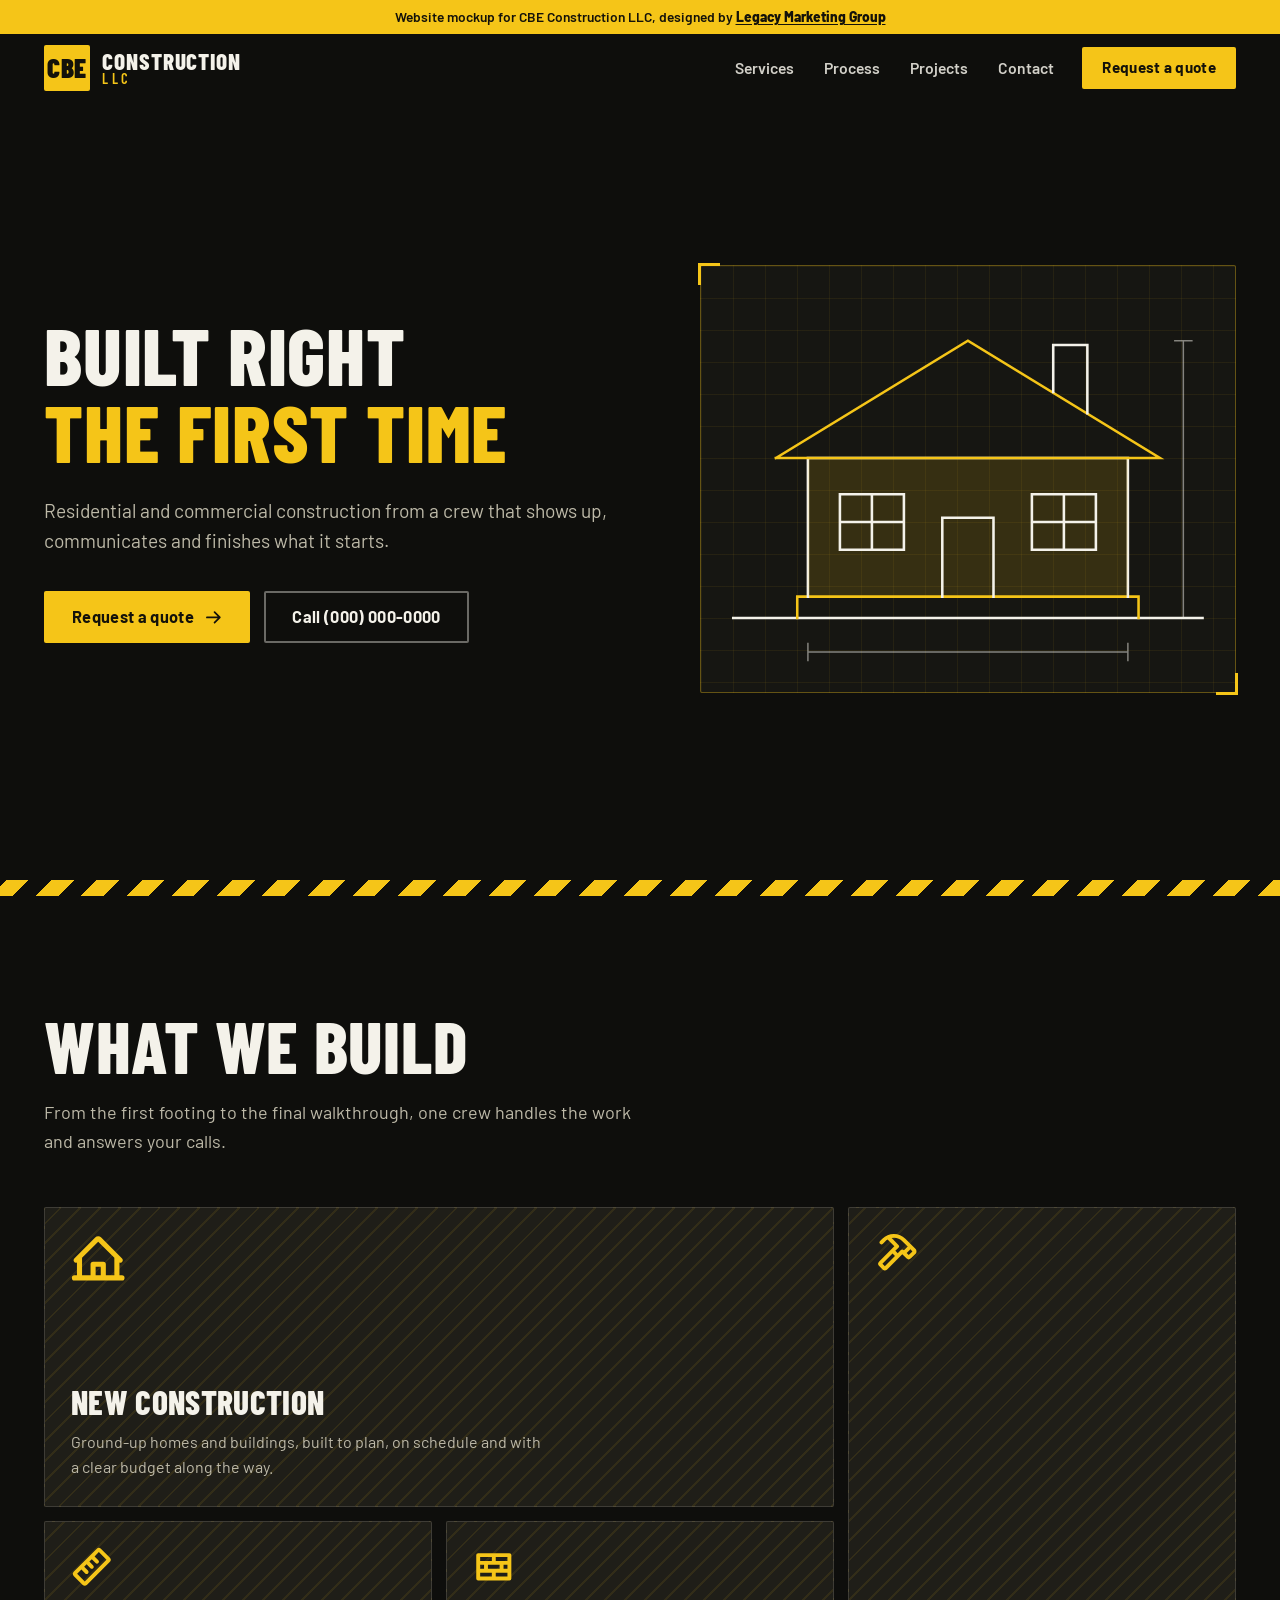
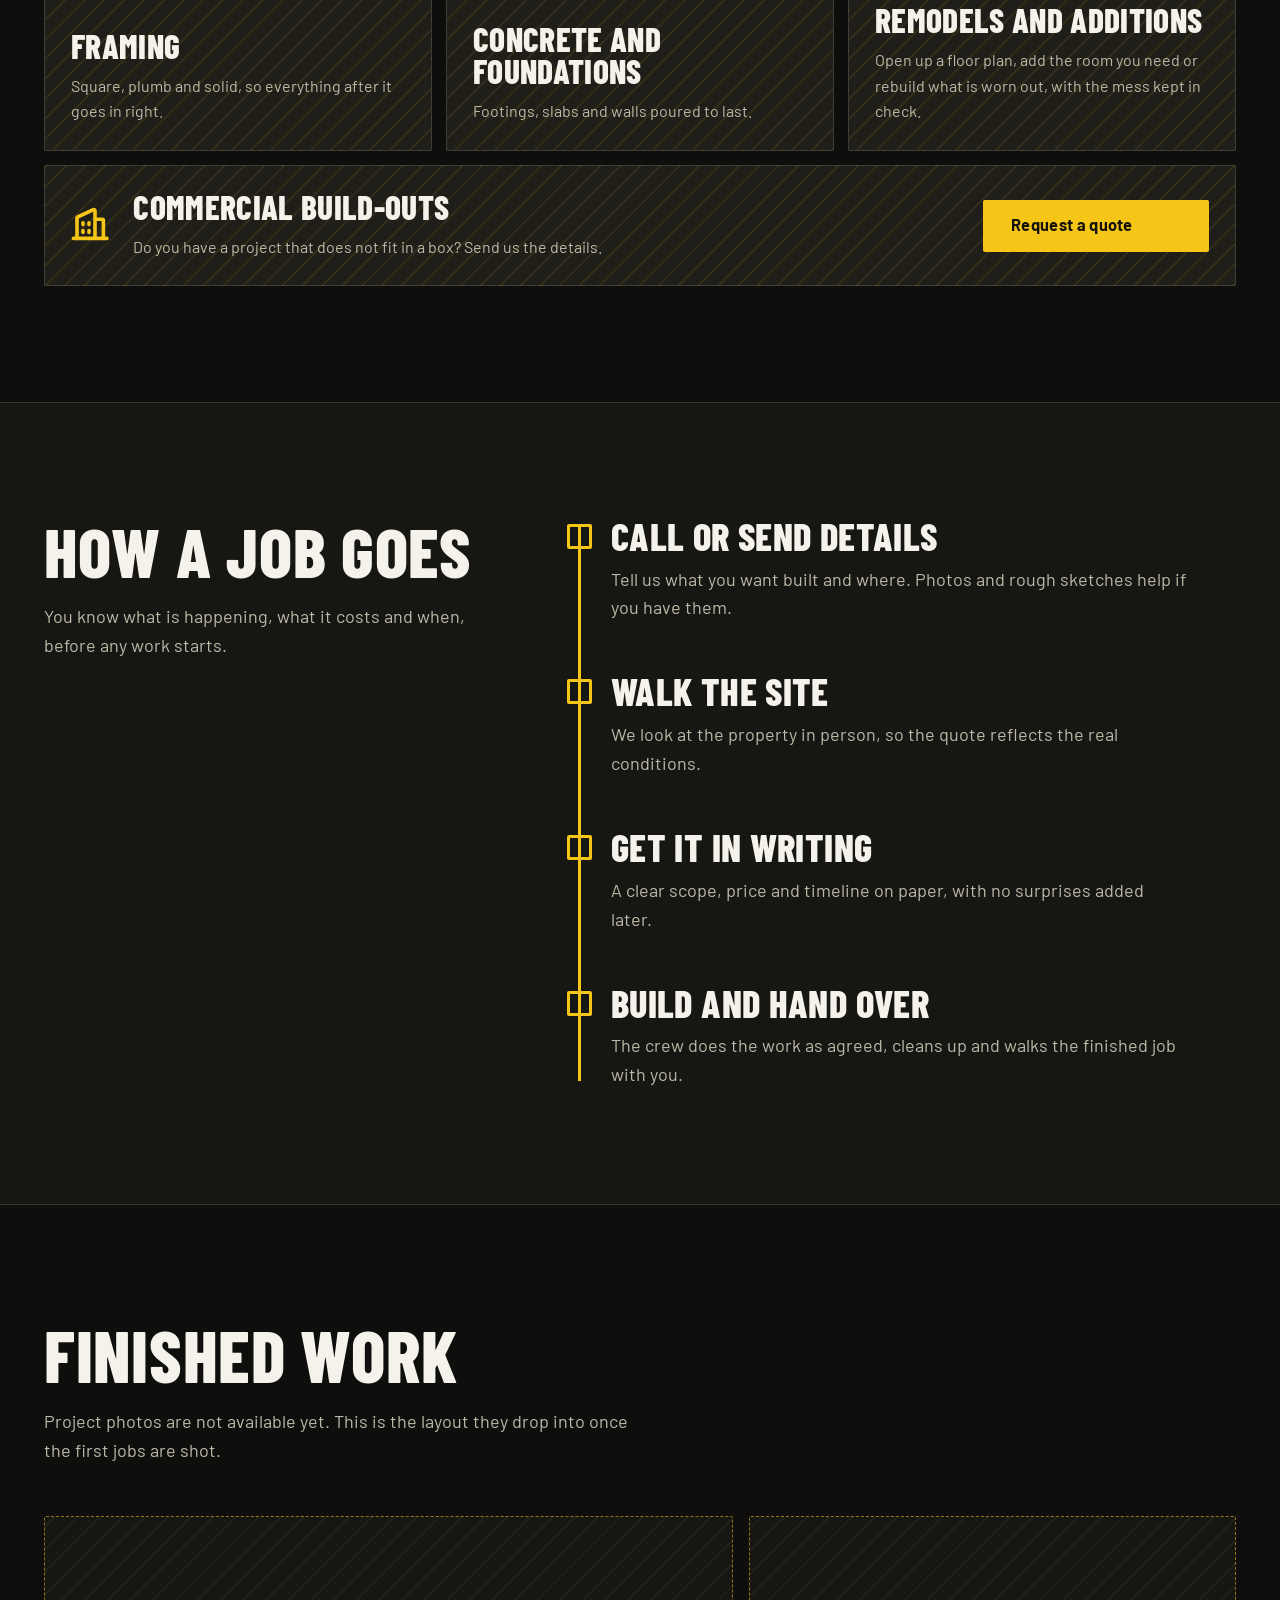
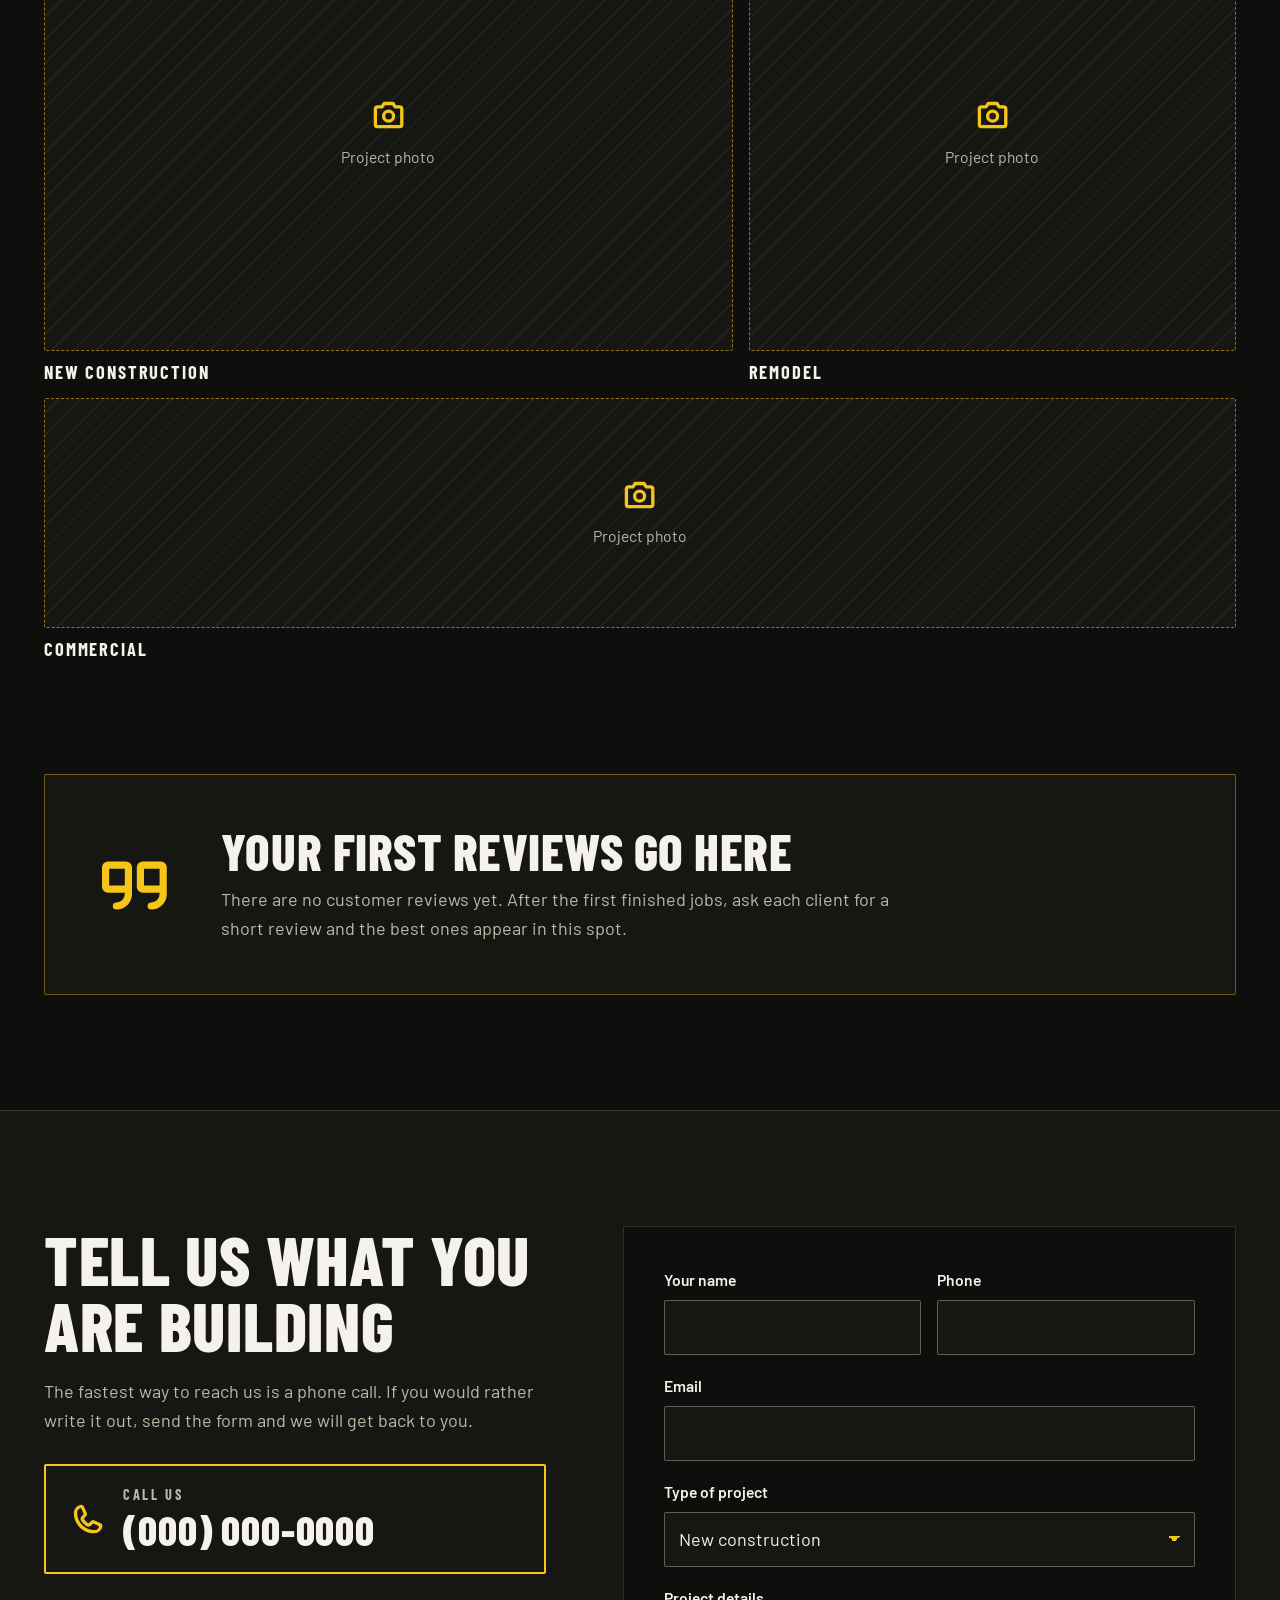
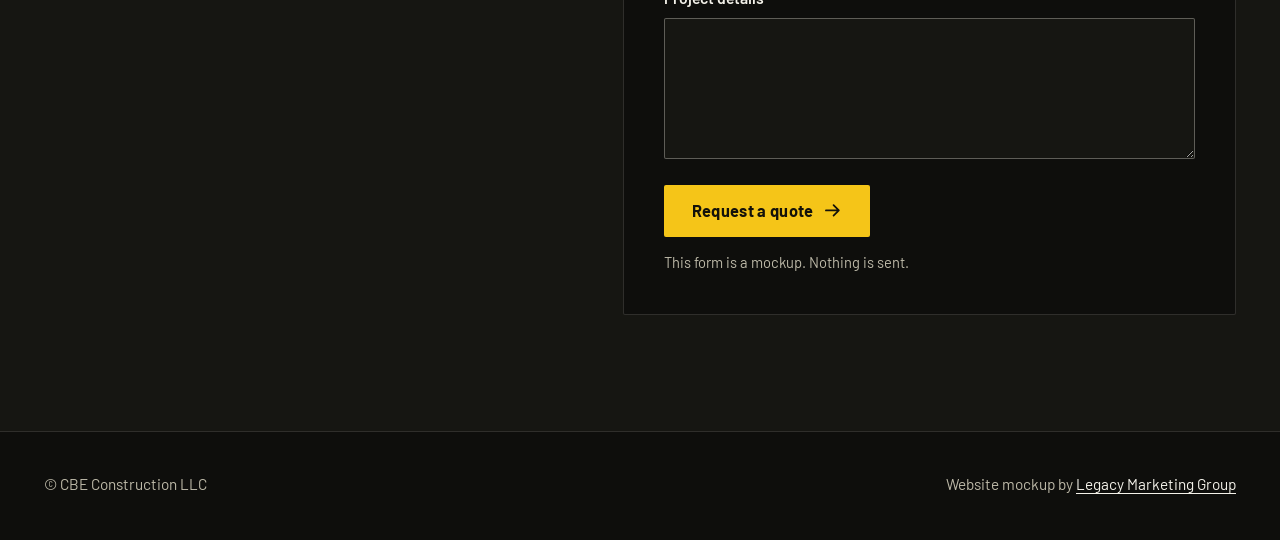
<file: demos/cbe-construction/index.html>
<!doctype html>
<html lang="en">
<head>
  <meta charset="utf-8">
  <meta name="viewport" content="width=device-width, initial-scale=1">
  <title>CBE Construction LLC | Website mockup by Legacy Marketing Group</title>
  <meta name="description" content="A website mockup for CBE Construction LLC, designed by Legacy Marketing Group.">
  <meta name="robots" content="noindex, nofollow">
  <meta name="theme-color" content="#0e0e0c">
  <link rel="preconnect" href="https://fonts.googleapis.com">
  <link rel="preconnect" href="https://fonts.gstatic.com" crossorigin>
  <link rel="stylesheet" href="https://fonts.googleapis.com/css2?family=Barlow+Condensed:wght@600;700;800;900&amp;family=Barlow:wght@400;500;600;700&amp;display=swap">
  <link rel="stylesheet" href="styles.css">
  <script>document.documentElement.classList.add('js');setTimeout(function(){document.documentElement.classList.add('is-loaded')},2500);</script>
</head>
<body>
  <svg width="0" height="0" style="position:absolute" aria-hidden="true" focusable="false"><symbol id="i-arrow-right" viewBox="0 0 256 256"><path d="M224.49,136.49l-72,72a12,12,0,0,1-17-17L187,140H40a12,12,0,0,1,0-24H187L135.51,64.48a12,12,0,0,1,17-17l72,72A12,12,0,0,1,224.49,136.49Z"/></symbol><symbol id="i-buildings" viewBox="0 0 256 256"><path d="M240,204H228V96a20,20,0,0,0-20-20H172V32a20,20,0,0,0-28.45-18.12l-104,48.54A20.06,20.06,0,0,0,28,80.55V204H16a12,12,0,0,0,0,24H240a12,12,0,0,0,0-24ZM204,100V204H172V100ZM52,83.09,148,38.3V204H52ZM132,112v12a12,12,0,0,1-24,0V112a12,12,0,0,1,24,0Zm-40,0v12a12,12,0,0,1-24,0V112a12,12,0,0,1,24,0Zm0,52v12a12,12,0,0,1-24,0V164a12,12,0,0,1,24,0Zm40,0v12a12,12,0,0,1-24,0V164a12,12,0,0,1,24,0Z"/></symbol><symbol id="i-camera" viewBox="0 0 256 256"><path d="M208,52H182.42L170,33.34A12,12,0,0,0,160,28H96a12,12,0,0,0-10,5.34L73.57,52H48A28,28,0,0,0,20,80V192a28,28,0,0,0,28,28H208a28,28,0,0,0,28-28V80A28,28,0,0,0,208,52Zm4,140a4,4,0,0,1-4,4H48a4,4,0,0,1-4-4V80a4,4,0,0,1,4-4H80a12,12,0,0,0,10-5.34L102.42,52h51.15L166,70.66A12,12,0,0,0,176,76h32a4,4,0,0,1,4,4ZM128,84a48,48,0,1,0,48,48A48.05,48.05,0,0,0,128,84Zm0,72a24,24,0,1,1,24-24A24,24,0,0,1,128,156Z"/></symbol><symbol id="i-check-circle" viewBox="0 0 256 256"><path d="M176.49,95.51a12,12,0,0,1,0,17l-56,56a12,12,0,0,1-17,0l-24-24a12,12,0,1,1,17-17L112,143l47.51-47.52A12,12,0,0,1,176.49,95.51ZM236,128A108,108,0,1,1,128,20,108.12,108.12,0,0,1,236,128Zm-24,0a84,84,0,1,0-84,84A84.09,84.09,0,0,0,212,128Z"/></symbol><symbol id="i-hammer" viewBox="0 0 256 256"><path d="M250.18,105.17,186.71,41.25a100.11,100.11,0,0,0-141.43,0l-.13.14L31.37,55.61a12,12,0,1,0,17.24,16.7L62.32,58.16A75.68,75.68,0,0,1,77.49,46.43L119,88,25.85,181.16a20,20,0,0,0,0,28.29l20.69,20.69a20,20,0,0,0,28.28,0L168,137l1.51,1.51h0l23.65,23.66a20,20,0,0,0,28.29,0l28.69-28.7A20,20,0,0,0,250.18,105.17ZM60.68,210.34l-15-15L108,133l15,15ZM140,131l-15-15,19.51-19.51a12,12,0,0,0,0-17L102.24,37.24a75.94,75.94,0,0,1,67.47,20.95l31.44,31.67L178,113l-1.51-1.51a12,12,0,0,0-17,0Zm67.32,11.31L195,130l23.09-23.09,12.3,12.39Z"/></symbol><symbol id="i-house-line" viewBox="0 0 256 256"><path d="M240,204H228V144a12,12,0,0,0,12.49-19.78L142.14,25.85a20,20,0,0,0-28.28,0L15.51,124.2A12,12,0,0,0,28,144v60H16a12,12,0,0,0,0,24H240a12,12,0,0,0,0-24ZM52,121.65l76-76,76,76V204H164V152a12,12,0,0,0-12-12H104a12,12,0,0,0-12,12v52H52ZM140,204H116V164h24Z"/></symbol><symbol id="i-list" viewBox="0 0 256 256"><path d="M228,128a12,12,0,0,1-12,12H40a12,12,0,0,1,0-24H216A12,12,0,0,1,228,128ZM40,76H216a12,12,0,0,0,0-24H40a12,12,0,0,0,0,24ZM216,180H40a12,12,0,0,0,0,24H216a12,12,0,0,0,0-24Z"/></symbol><symbol id="i-phone" viewBox="0 0 256 256"><path d="M224,154.8l-47.09-21.11-.18-.08a19.94,19.94,0,0,0-19,1.75,13.08,13.08,0,0,0-1.12.84l-22.31,19c-13-7.05-26.43-20.37-33.49-33.21l19.06-22.66a11.76,11.76,0,0,0,.85-1.15,20,20,0,0,0,1.66-18.83,1.42,1.42,0,0,1-.08-.18L101.2,32A20.06,20.06,0,0,0,80.42,20.15,60.27,60.27,0,0,0,28,80c0,81.61,66.39,148,148,148a60.27,60.27,0,0,0,59.85-52.42A20.06,20.06,0,0,0,224,154.8ZM176,204A124.15,124.15,0,0,1,52,80,36.29,36.29,0,0,1,80.48,44.46l18.82,42L80.14,109.28a12,12,0,0,0-.86,1.16A20,20,0,0,0,78,130.08c9.42,19.28,28.83,38.56,48.31,48A20,20,0,0,0,146,176.63a11.63,11.63,0,0,0,1.11-.85l22.43-19.07,42,18.81A36.29,36.29,0,0,1,176,204Z"/></symbol><symbol id="i-quotes" viewBox="0 0 256 256"><path d="M100,52H40A20,20,0,0,0,20,72v64a20,20,0,0,0,20,20H96v4a28,28,0,0,1-28,28,12,12,0,0,0,0,24,52.06,52.06,0,0,0,52-52V72A20,20,0,0,0,100,52Zm-4,80H44V76H96ZM216,52H156a20,20,0,0,0-20,20v64a20,20,0,0,0,20,20h56v4a28,28,0,0,1-28,28,12,12,0,0,0,0,24,52.06,52.06,0,0,0,52-52V72A20,20,0,0,0,216,52Zm-4,80H160V76h52Z"/></symbol><symbol id="i-ruler" viewBox="0 0 256 256"><path d="M238.15,70.54,185.46,17.86a20,20,0,0,0-28.29,0L17.85,157.17a20,20,0,0,0,0,28.29l52.69,52.68a20,20,0,0,0,28.29,0L238.15,98.83A20,20,0,0,0,238.15,70.54ZM84.68,218.34l-47-47L64,145l23.52,23.52a12,12,0,0,0,17-17L81,128l15-15,23.51,23.52a12,12,0,0,0,17-17L113,96l15-15,23.52,23.52a12,12,0,0,0,17-17L145,64l26.35-26.34,47,47Z"/></symbol><symbol id="i-wall" viewBox="0 0 256 256"><path d="M224,44H32A12,12,0,0,0,20,56V200a12,12,0,0,0,12,12H224a12,12,0,0,0,12-12V56A12,12,0,0,0,224,44ZM92,140V116h72v24Zm-48,0V116H68v24Zm144-24h24v24H188Zm24-24H140V68h72ZM116,68V92H44V68ZM44,164h72v24H44Zm96,24V164h72v24Z"/></symbol><symbol id="i-x" viewBox="0 0 256 256"><path d="M208.49,191.51a12,12,0,0,1-17,17L128,145,64.49,208.49a12,12,0,0,1-17-17L111,128,47.51,64.49a12,12,0,0,1,17-17L128,111l63.51-63.52a12,12,0,0,1,17,17L145,128Z"/></symbol></svg>
  <a class="skip" href="#main">Skip to content</a>

  <header class="header" data-header>
    <p class="bar"><span class="bar__long">Website mockup for CBE Construction LLC, designed by&nbsp;</span><span class="bar__short">Website mockup by&nbsp;</span><a href="https://legacymarketinggroup.net/">Legacy Marketing Group</a></p>
    <div class="wrap nav">
      <a class="brand" href="#top" aria-label="CBE Construction LLC, back to top">
        <span class="brand__mark" aria-hidden="true">CBE</span>
        <span class="brand__text"><b>Construction</b><span>LLC</span></span>
      </a>
      <nav class="nav__links" id="site-nav" aria-label="Primary">
        <a href="#services">Services</a>
        <a href="#process">Process</a>
        <a href="#projects">Projects</a>
        <a href="#contact">Contact</a>
      </nav>
      <a class="btn btn--yellow btn--sm nav__cta" href="#contact">Request a quote</a>
      <button class="nav__toggle" type="button" aria-expanded="false" aria-controls="site-nav" data-nav-toggle>
        <span class="sr-only">Menu</span><svg class="ico" aria-hidden="true"><use href="#i-list"/></svg><svg class="ico" aria-hidden="true"><use href="#i-x"/></svg>
      </button>
    </div>
  </header>

  <main id="main">
    <!-- HERO -->
    <section class="hero" id="top" aria-labelledby="hero-title">
      <div class="wrap hero__grid">
        <div>
          <h1 id="hero-title"><span>Built right</span><span class="hl">the first time</span></h1>
          <p class="hero__lede">Residential and commercial construction from a crew that shows up, communicates and finishes what it starts.</p>
          <div class="hero__ctas">
            <a class="btn btn--yellow" href="#contact">Request a quote <svg class="ico" aria-hidden="true"><use href="#i-arrow-right"/></svg></a>
            <a class="btn btn--line" href="tel:+10000000000">Call (000) 000-0000</a>
          </div>
        </div>
        <div class="plan" role="img" aria-label="Line drawing of a house elevation with dimension lines">
          <svg viewBox="0 0 500 400" aria-hidden="true" preserveAspectRatio="xMidYMid meet">
            <!-- ground -->
            <path class="ln" pathLength="1" style="--d:0" d="M30 330 H470"/>
            <!-- foundation -->
            <path class="ln ln--y" pathLength="1" style="--d:1" d="M90 330 V310 H410 V330"/>
            <!-- walls -->
            <path class="ln" pathLength="1" style="--d:2" d="M100 310 V180 H400 V310"/>
            <rect class="fill" x="100" y="180" width="300" height="130"/>
            <!-- roof -->
            <path class="ln ln--y" pathLength="1" style="--d:3" d="M70 180 L250 70 L430 180 Z"/>
            <!-- chimney -->
            <path class="ln" pathLength="1" style="--d:4" d="M330 118 V74 H362 V138"/>
            <!-- door -->
            <path class="ln" pathLength="1" style="--d:4" d="M226 310 V236 H274 V310"/>
            <!-- windows -->
            <path class="ln" pathLength="1" style="--d:5" d="M130 214 H190 V266 H130 Z M130 240 H190 M160 214 V266"/>
            <path class="ln" pathLength="1" style="--d:5" d="M310 214 H370 V266 H310 Z M310 240 H370 M340 214 V266"/>
            <!-- dimension lines -->
            <path class="ln ln--dim" pathLength="1" style="--d:6" d="M100 362 H400 M100 354 V370 M400 354 V370"/>
            <path class="ln ln--dim" pathLength="1" style="--d:7" d="M452 70 V330 M444 70 H460 M444 330 H460"/>
          </svg>
        </div>
      </div>
    </section>
    <div class="strip" aria-hidden="true"></div>

    <!-- SERVICES -->
    <section class="section" id="services" aria-labelledby="services-title">
      <div class="wrap">
        <header class="section__head rv">
          <h2 id="services-title">What we build</h2>
          <p>From the first footing to the final walkthrough, one crew handles the work and answers your calls.</p>
        </header>
        <div class="bento">
          <article class="cell cell--a rv" style="--i:0">
            <svg class="ico" aria-hidden="true"><use href="#i-house-line"/></svg>
            <div>
              <h3>New construction</h3>
              <p>Ground-up homes and buildings, built to plan, on schedule and with a clear budget along the way.</p>
            </div>
          </article>
          <article class="cell cell--b rv" style="--i:1">
            <svg class="ico" aria-hidden="true"><use href="#i-hammer"/></svg>
            <div>
              <h3>Remodels and additions</h3>
              <p>Open up a floor plan, add the room you need or rebuild what is worn out, with the mess kept in check.</p>
            </div>
          </article>
          <article class="cell cell--c rv" style="--i:2">
            <svg class="ico" aria-hidden="true"><use href="#i-ruler"/></svg>
            <div>
              <h3>Framing</h3>
              <p>Square, plumb and solid, so everything after it goes in right.</p>
            </div>
          </article>
          <article class="cell cell--d rv" style="--i:3">
            <svg class="ico" aria-hidden="true"><use href="#i-wall"/></svg>
            <div>
              <h3>Concrete and foundations</h3>
              <p>Footings, slabs and walls poured to last.</p>
            </div>
          </article>
          <article class="cell cell--e rv" style="--i:4">
            <svg class="ico" aria-hidden="true"><use href="#i-buildings"/></svg>
            <div>
              <h3>Commercial build-outs</h3>
              <p>Do you have a project that does not fit in a box? Send us the details.</p>
            </div>
            <a class="btn btn--yellow" href="#contact">Request a quote <svg class="ico" aria-hidden="true"><use href="#i-arrow-right"/></svg></a>
          </article>
        </div>
      </div>
    </section>

    <!-- PROCESS -->
    <section class="section process" id="process" aria-labelledby="process-title">
      <div class="wrap process__grid">
        <div class="process__head rv">
          <h2 id="process-title">How a job goes</h2>
          <p>You know what is happening, what it costs and when, before any work starts.</p>
        </div>
        <ol class="steps" data-steps>
          <li class="step rv">
            <h3>Call or send details</h3>
            <p>Tell us what you want built and where. Photos and rough sketches help if you have them.</p>
          </li>
          <li class="step rv" style="--i:1">
            <h3>Walk the site</h3>
            <p>We look at the property in person, so the quote reflects the real conditions.</p>
          </li>
          <li class="step rv" style="--i:2">
            <h3>Get it in writing</h3>
            <p>A clear scope, price and timeline on paper, with no surprises added later.</p>
          </li>
          <li class="step rv" style="--i:3">
            <h3>Build and hand over</h3>
            <p>The crew does the work as agreed, cleans up and walks the finished job with you.</p>
          </li>
        </ol>
      </div>
    </section>

    <!-- PROJECTS -->
    <section class="section" id="projects" aria-labelledby="projects-title">
      <div class="wrap">
        <header class="section__head rv">
          <h2 id="projects-title">Finished work</h2>
          <p>Project photos are not available yet. This is the layout they drop into once the first jobs are shot.</p>
        </header>
        <div class="slots">
          <figure class="slot slot--1 rv">
            <div class="slot__frame"><svg class="ico" aria-hidden="true"><use href="#i-camera"/></svg><span>Project photo</span></div>
            <figcaption>New construction</figcaption>
          </figure>
          <figure class="slot slot--2 rv" style="--i:1">
            <div class="slot__frame"><svg class="ico" aria-hidden="true"><use href="#i-camera"/></svg><span>Project photo</span></div>
            <figcaption>Remodel</figcaption>
          </figure>
          <figure class="slot slot--3 rv" style="--i:2">
            <div class="slot__frame"><svg class="ico" aria-hidden="true"><use href="#i-camera"/></svg><span>Project photo</span></div>
            <figcaption>Commercial</figcaption>
          </figure>
        </div>
      </div>
    </section>

    <!-- REVIEWS -->
    <section class="section reviews" aria-labelledby="reviews-title">
      <div class="wrap">
        <div class="reviews__panel rv">
          <svg class="ico" aria-hidden="true"><use href="#i-quotes"/></svg>
          <div>
            <h2 id="reviews-title">Your first reviews go here</h2>
            <p>There are no customer reviews yet. After the first finished jobs, ask each client for a short review and the best ones appear in this spot.</p>
          </div>
        </div>
      </div>
    </section>

    <!-- CONTACT -->
    <section class="section contact" id="contact" aria-labelledby="contact-title">
      <div class="wrap contact__grid">
        <div class="contact__copy rv">
          <h2 id="contact-title">Tell us what you are building</h2>
          <p>The fastest way to reach us is a phone call. If you would rather write it out, send the form and we will get back to you.</p>
          <a class="call" href="tel:+10000000000">
            <svg class="ico" aria-hidden="true"><use href="#i-phone"/></svg>
            <span><small>Call us</small><strong>(000) 000-0000</strong></span>
          </a>
        </div>
        <form class="form rv" id="quote-form" novalidate style="--i:1">
          <div class="form__fields">
            <div class="form__row">
              <div class="field">
                <label for="f-name">Your name</label>
                <input id="f-name" name="name" type="text" autocomplete="name" required>
                <p class="err">Please enter your name.</p>
              </div>
              <div class="field">
                <label for="f-phone">Phone</label>
                <input id="f-phone" name="phone" type="tel" autocomplete="tel" required>
                <p class="err">Please enter a phone number.</p>
              </div>
            </div>
            <div class="field">
              <label for="f-email">Email</label>
              <input id="f-email" name="email" type="email" autocomplete="email">
              <p class="err">Please check the email address.</p>
            </div>
            <div class="field">
              <label for="f-type">Type of project</label>
              <select id="f-type" name="type">
                <option>New construction</option>
                <option>Remodel or addition</option>
                <option>Framing</option>
                <option>Concrete or foundation</option>
                <option>Commercial build-out</option>
                <option>Something else</option>
              </select>
            </div>
            <div class="field">
              <label for="f-details">Project details</label>
              <textarea id="f-details" name="details" rows="4" required></textarea>
              <p class="err">Tell us a little about the project.</p>
            </div>
            <button class="btn btn--yellow" type="submit">Request a quote <svg class="ico" aria-hidden="true"><use href="#i-arrow-right"/></svg></button>
            <p class="form__note">This form is a mockup. Nothing is sent.</p>
          </div>
          <div class="form__done" role="status">
            <svg class="ico" aria-hidden="true"><use href="#i-check-circle"/></svg>
            <p><b>Mockup only.</b> On the live site, this message would reach CBE Construction LLC and the form would reset.</p>
          </div>
        </form>
      </div>
    </section>
  </main>

  <footer class="footer">
    <div class="wrap footer__in">
      <p>&copy; CBE Construction LLC</p>
      <p>Website mockup by <a href="https://legacymarketinggroup.net/">Legacy Marketing Group</a></p>
    </div>
  </footer>

  <script src="script.js" defer></script>
</body>
</html>
</file>
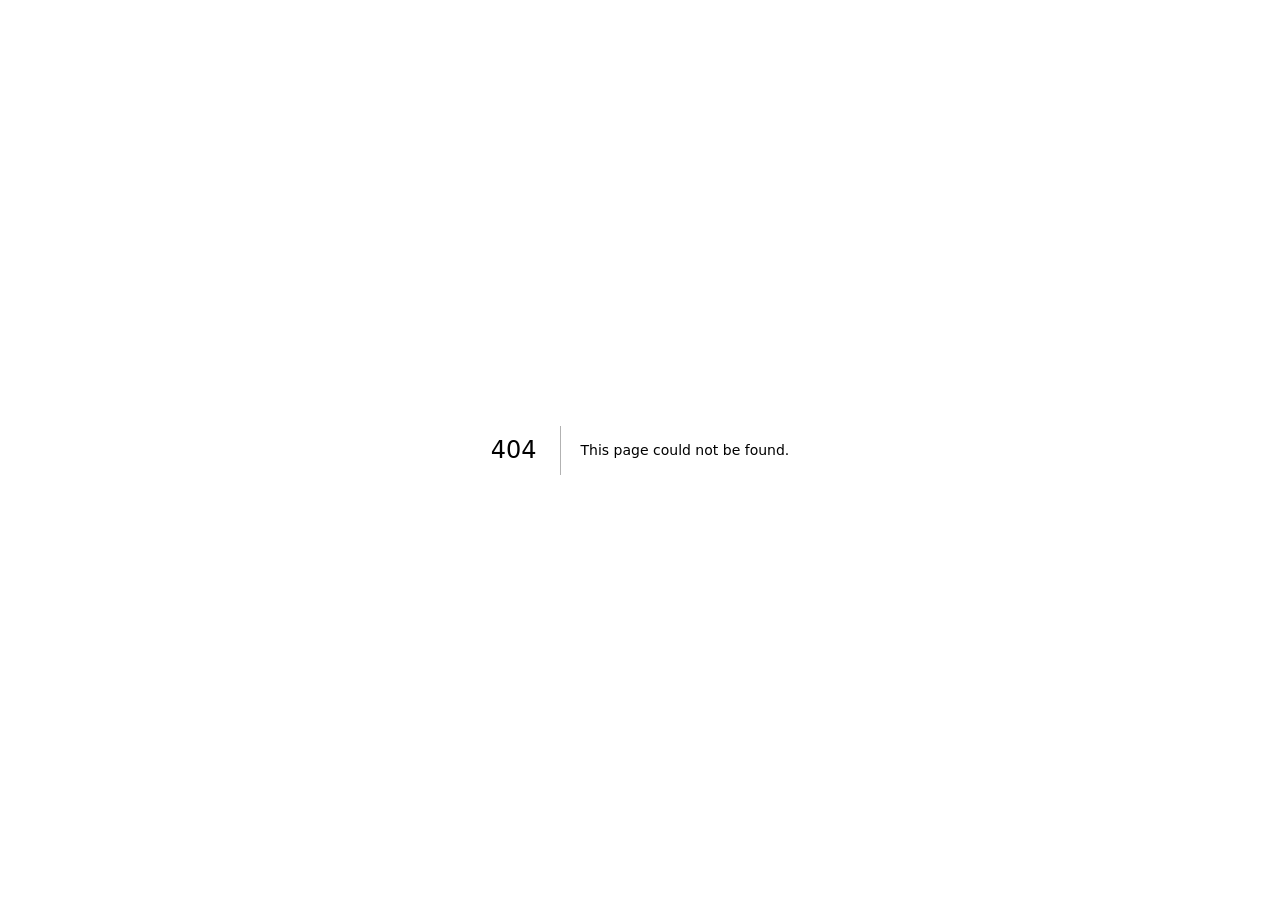
<file: demos/evergreen-lawn/404/index.html>
<!DOCTYPE html><html lang="en" class="Q5vzFa_variable Hp4EYa_variable ZGwrmq_variable"><head><meta charSet="utf-8"/><meta name="viewport" content="width=device-width, initial-scale=1"/><link rel="stylesheet" href="/demos/evergreen-lawn/_next/static/chunks/3d5s1c7j0pzjl.css" data-precedence="next"/><link rel="preload" as="script" fetchPriority="low" href="/demos/evergreen-lawn/_next/static/chunks/31qp8jfkw0x2h.js"/><script src="/demos/evergreen-lawn/_next/static/chunks/3ze1_mf8_mnk2.js" async=""></script><script src="/demos/evergreen-lawn/_next/static/chunks/0s7mvllxht1mo.js" async=""></script><script src="/demos/evergreen-lawn/_next/static/chunks/turbopack-2095df6yxl4mx.js" async=""></script><script src="/demos/evergreen-lawn/_next/static/chunks/42onvq6nokjl2.js" async=""></script><meta name="robots" content="noindex"/><meta name="theme-color" content="#10241A"/><title>Evergreen Lawn &amp; Landscape | Knoxville Lawn Care (Demo Concept)</title><meta name="description" content="A fictional Knoxville lawn care company, designed and built as a demo website by Legacy Marketing Group."/><meta name="robots" content="noindex, nofollow"/><link rel="icon" href="/demos/evergreen-lawn/icon.svg?icon.192kdnqxt_y2_.svg" sizes="any" type="image/svg+xml"/><meta name="next-size-adjust" content=""/><title>404: This page could not be found.</title><script src="/demos/evergreen-lawn/_next/static/chunks/0cz1d0mv5g_q7.js" noModule=""></script></head><body class="bg-ivory font-sans text-charcoal antialiased"><div hidden=""><!--$--><!--/$--></div><div style="font-family:system-ui,&quot;Segoe UI&quot;,Roboto,Helvetica,Arial,sans-serif,&quot;Apple Color Emoji&quot;,&quot;Segoe UI Emoji&quot;;height:100vh;text-align:center;display:flex;flex-direction:column;align-items:center;justify-content:center"><div><style>body{color:#000;background:#fff;margin:0}.next-error-h1{border-right:1px solid rgba(0,0,0,.3)}@media (prefers-color-scheme:dark){body{color:#fff;background:#000}.next-error-h1{border-right:1px solid rgba(255,255,255,.3)}}</style><h1 class="next-error-h1" style="display:inline-block;margin:0 20px 0 0;padding:0 23px 0 0;font-size:24px;font-weight:500;vertical-align:top;line-height:49px">404</h1><div style="display:inline-block"><h2 style="font-size:14px;font-weight:400;line-height:49px;margin:0">This page could not be found.</h2></div></div></div><!--$--><!--/$--><script id="_R_">(globalThis["TURBOPACK"] || (globalThis["TURBOPACK"] = [])).push({"otherChunks":["static/chunks/31qp8jfkw0x2h.js","static/chunks/3ze1_mf8_mnk2.js","static/chunks/0s7mvllxht1mo.js"],"runtimeModuleIds":[94553]});</script><script src="/demos/evergreen-lawn/_next/static/chunks/31qp8jfkw0x2h.js" async=""></script><script>(self.__next_f=self.__next_f||[]).push([0])</script><script>self.__next_f.push([1,"1:\"$Sreact.fragment\"\n2:\"/demos/evergreen-lawn/_next/static/chunks/42onvq6nokjl2.js\"\n3:I[39756,[\"$2\"],\"default\"]\n4:I[37457,[\"$2\"],\"default\"]\n8:I[97367,[\"$2\"],\"OutletBoundary\"]\n9:\"$Sreact.suspense\"\nb:\"ViewportBoundary\"\nc:I[97367,[\"$2\"],\"$b\"]\ne:\"MetadataBoundary\"\nf:I[97367,[\"$2\"],\"$e\"]\n11:I[68027,[\"$2\"],\"default\",1]\n:HL[\"/demos/evergreen-lawn/_next/static/chunks/3d5s1c7j0pzjl.css\",\"style\"]\n6:X\n7:[[\"children\",{\"s\":\"__PAGE__\",\"h\":512,\"d\":{\"r\":[\"$\",\"$1\",\"c\",{\"children\":[[[\"$\",\"title\",null,{\"children\":\"404: This page could not be found.\"}],[\"$\",\"div\",null,{\"style\":\"$0:t:t:d:r:props:children:1:props:children:props:children:props:notFound:0:1:props:style\",\"children\":[\"$\",\"div\",null,{\"children\":[[\"$\",\"style\",null,{\"dangerouslySetInnerHTML\":{\"__html\":\"body{color:#000;background:#fff;margin:0}.next-error-h1{border-right:1px solid rgba(0,0,0,.3)}@media (prefers-color-scheme:dark){body{color:#fff;background:#000}.next-error-h1{border-right:1px solid rgba(255,255,255,.3)}}\"}}],[\"$\",\"h1\",null,{\"className\":\"next-error-h1\",\"style\":\"$0:t:t:d:r:props:children:1:props:children:props:children:props:notFound:0:1:props:children:props:children:1:props:style\",\"children\":404}],[\"$\",\"div\",null,{\"style\":\"$0:t:t:d:r:props:children:1:props:children:props:children:props:notFound:0:1:props:children:props:children:2:props:style\",\"children\":[\"$\",\"h2\",null,{\"style\":\"$0:t:t:d:r:props:children:1:props:children:props:children:props:notFound:0:1:props:children:props:children:2:props:children:props:style\",\"children\":\"This page could not be found.\"}]}]]}]}]],null,[\"$\",\"$L8\",null,{\"children\":[\"$\",\"$9\",null,{\"name\":\"Next.MetadataOutlet\",\"children\":\"$@a\"}]}]]}],\"p\":false,\"v\":null}}]]\n5:[[\"children\",{\"s\":\"/_not-found\",\"h\":512,\"d\":{\"r\":[\"$\",\"$1\",\"c\",{\"children\":[null,[\"$\",\"$L3\",null,{\"parallelRouterKey\":\"children\",\"error\":\"$undefined\",\"errorStyles\":\"$undefined\",\"errorScripts\":\"$undefined\",\"template\":[\"$\",\"$L4\",null,{}],\"templateStyles\":\"$undefined\",\"templateScripts\":\"$undefined\",\"notFound\":\"$undefined\",\"forbidden\":\"$undefined\",\"unauthorized\":\"$undefined\"}]]}],\"p\":false,\"v\":\"$6\"},\"c\":\"$Q7\"}]]\n0:{\"P\":null,\"c\":[\"\",\"_not-found\",\"\"],\"q\":\"\",\"i\":false,\"t\":{\"t\":{\"s\":\"\",\"h\":528,\"d\":{\"r\":[\"$\",\"$1\",\"c\",{\"children\":[[[\"$\",\"link\",\"0\",{\"rel\":\"stylesheet\",\"href\":\"/demos/evergreen-lawn/_next/static/chunks/3d5s1c7j0pzjl.css\",\"precedence\":\"next\",\"crossOrigin\":\"$undefined\",\"nonce\":\"$undefined\"}],[\"$\",\"script\",\"script-0\",{\"src\":\"/demos/evergreen-lawn/_next/static/chunks/42onvq6nokjl2.js\",\"async\":true,\"nonce\":\"$undefined\"}]],[\"$\",\"html\",null,{\"lang\":\"en\",\"className\":\"Q5vzFa_variable Hp4EYa_variable ZGwrmq_variable\",\"children\":[\"$\",\"body\",null,{\"className\":\"bg-ivory font-sans text-charcoal antialiased\",\"children\":[\"$\",\"$L3\",null,{\"parallelRouterKey\":\"children\",\"error\":\"$undefined\",\"errorStyles\":\"$undefined\",\"errorScripts\":\"$undefined\",\"template\":[\"$\",\"$L4\",null,{}],\"templateStyles\":\"$undefined\",\"templateScripts\":\"$undefined\",\"notFound\":[[[\"$\",\"title\",null,{\"children\":\"404: This page could not be found.\"}],[\"$\",\"div\",null,{\"style\":{\"fontFamily\":\"system-ui,\\\"Segoe UI\\\",Roboto,Helvetica,Arial,sans-serif,\\\"Apple Color Emoji\\\",\\\"Segoe UI Emoji\\\"\",\"height\":\"100vh\",\"textAlign\":\"center\",\"display\":\"flex\",\"flexDirection\":\"column\",\"alignItems\":\"center\",\"justifyContent\":\"center\"},\"children\":[\"$\",\"div\",null,{\"children\":[[\"$\",\"style\",null,{\"dangerouslySetInnerHTML\":{\"__html\":\"body{color:#000;background:#fff;margin:0}.next-error-h1{border-right:1px solid rgba(0,0,0,.3)}@media (prefers-color-scheme:dark){body{color:#fff;background:#000}.next-error-h1{border-right:1px solid rgba(255,255,255,.3)}}\"}}],[\"$\",\"h1\",null,{\"className\":\"next-error-h1\",\"style\":{\"display\":\"inline-block\",\"margin\":\"0 20px 0 0\",\"padding\":\"0 23px 0 0\",\"fontSize\":24,\"fontWeight\":500,\"verticalAlign\":\"top\",\"lineHeight\":\"49px\"},\"children\":404}],[\"$\",\"div\",null,{\"style\":{\"display\":\"inline-block\"},\"children\":[\"$\",\"h2\",null,{\"style\":{\"fontSize\":14,\"fontWeight\":400,\"lineHeight\":\"49px\",\"margin\":0},\"children\":\"This page could not be found.\"}]}]]}]}]],[]],\"forbidden\":\"$undefined\",\"unauthorized\":\"$undefined\"}]}]}]]}],\"p\":false,\"v\":null},\"c\":\"$Q5\"},\"h\":{\"r\":[\"$\",\"$1\",\"h\",{\"children\":[[\"$\",\"meta\",null,{\"name\":\"robots\",\"content\":\"noindex\"}],[\"$\",\"$Lc\",null,{\"children\":\"$Ld\"}],[\"$\",\"$Lf\",null,{\"children\":[[\"$\",\"div\",null,{\"hidden\":true,\"children\":[\"$\",\"$9\",null,{\"name\":\"Next.Metadata\",\"children\":\"$L10\"}]}],null]}],[\"$\",\"meta\",null,{\"name\":\"next-size-adjust\",\"content\":\"\"}]]}],\"p\":false,\"v\":null}},\"m\":\"$undefined\",\"G\":[\"$11\",[[\"$\",\"link\",\"0\",{\"rel\":\"stylesheet\",\"href\":\"/demos/evergreen-lawn/_next/static/chunks/3d5s1c7j0pzjl.css\",\"precedence\":\"next\",\"crossOrigin\":\"$undefined\",\"nonce\":\"$undefined\"}]]],\"S\":true,\"r\":\"$undefined\",\"s\":\"$undefined\",\"a\":\"$undefined\",\"l\":\"$undefined\",\"p\":\"$undefined\",\"d\":\"$undefined\",\"b\":\"yofJNkcWFQpiXLj_fYEA4\"}\n6:C\nd:[[\"$\",\"meta\",\"0\",{\"charSet\":\"utf-8\"}],[\"$\",\"meta\",\"1\",{\"name\":\"viewport\",\"content\":\"width=device-width, initial-scale=1\"}],[\"$\",\"meta\",\"2\",{\"name\":\"theme-color\",\"content\":\"#10241A\"}]]\n12:I[27201,[\"$2\"],\"IconMark\"]\na:null\n10:[[\"$\",\"title\",\"0\",{\"children\":\"Evergreen Lawn \u0026 Landscape | Knoxville Lawn Care (Demo Concept)\"}],[\"$\",\"meta\",\"1\",{\"name\":\"description\",\"content\":\"A fictional Knoxville lawn care company, designed and built as a demo website by Legacy Marketing Group.\"}],[\"$\",\"meta\",\"2\",{\"name\":\"robots\",\"content\":\"noindex, nofollow\"}],[\"$\",\"link\",\"3\",{\"rel\":\"icon\",\"href\":\"/demos/evergreen-lawn/icon.svg?icon.192kdnqxt_y2_.svg\",\"sizes\":\"any\",\"type\":\"image/svg+xml\"}],[\"$\",\"$L12\",\"4\",{}]]\n"])</script></body></html>
</file>
<file: demos/cbe-construction/styles.css>
/* CBE Construction LLC: website mockup by Legacy Marketing Group
   One theme (dark), one accent (construction yellow), one corner radius (2px). */
:root {
  --ink: #0e0e0c;
  --ink-2: #161612;
  --ink-3: #1f1e18;
  --paper: #f4f2ea;
  --muted: #bdb9a8;
  --line: rgba(244, 242, 234, .14);
  --yellow: #f5c518;
  --yellow-2: #ffd84a;
  --on-yellow: #14120a;
  --f-display: "Barlow Condensed", "Arial Narrow", Impact, sans-serif;
  --f-body: "Barlow", system-ui, -apple-system, "Segoe UI", sans-serif;
  --wrap: 1240px;
  --gutter: clamp(18px, 4vw, 44px);
  --r: 2px;
  --ease: cubic-bezier(.16, 1, .3, 1);
  --bar-h: 34px;
  --nav-h: 68px;
}
*, *::before, *::after { box-sizing: border-box; }
html { scroll-behavior: smooth; scroll-padding-top: calc(var(--bar-h) + var(--nav-h) + 12px); -webkit-text-size-adjust: 100%; }
body { margin: 0; background: var(--ink); color: var(--paper); font: 400 18px/1.6 var(--f-body); -webkit-font-smoothing: antialiased; overflow-x: clip; }
img, svg { display: block; max-width: 100%; }
a { color: inherit; }
h1, h2, h3, p, ul, ol, dl, dd, figure { margin: 0; padding: 0; }
ul, ol { list-style: none; }
h1, h2, h3 { font-family: var(--f-display); font-weight: 800; text-transform: uppercase; letter-spacing: .01em; line-height: .96; }
button, input, select, textarea { font: inherit; color: inherit; }
::selection { background: var(--yellow); color: var(--on-yellow); }
:focus-visible { outline: 3px solid var(--yellow); outline-offset: 3px; }
.wrap { width: 100%; max-width: calc(var(--wrap) + var(--gutter) * 2); margin-inline: auto; padding-inline: var(--gutter); }
.sr-only { position: absolute; width: 1px; height: 1px; overflow: hidden; clip: rect(0 0 0 0); white-space: nowrap; }
.skip { position: absolute; left: 12px; top: -60px; z-index: 100; padding: 10px 16px; background: var(--yellow); color: var(--on-yellow); font-weight: 700; border-radius: var(--r); }
.skip:focus { top: 12px; }
.ico { width: 1em; height: 1em; fill: currentColor; flex: none; }

/* Buttons */
.btn {
  display: inline-flex; align-items: center; justify-content: center; gap: .6em; white-space: nowrap;
  min-height: 52px; padding: 0 26px; border: 2px solid transparent; border-radius: var(--r);
  font: 700 1.02rem/1 var(--f-body); letter-spacing: .02em; text-decoration: none; cursor: pointer;
  transition: background-color .2s, color .2s, border-color .2s, transform .25s var(--ease);
}
.btn .ico { font-size: 1.15em; transition: transform .25s var(--ease); }
.btn:hover .ico { transform: translateX(4px); }
.btn:active { transform: translateY(1px); }
.btn--yellow { background: var(--yellow); color: var(--on-yellow); }
.btn--yellow:hover { background: var(--yellow-2); }
.btn--line { border-color: rgba(244, 242, 234, .4); color: var(--paper); }
.btn--line:hover { border-color: var(--yellow); color: var(--yellow); }
.btn--sm { min-height: 42px; padding: 0 18px; font-size: .95rem; }

/* Header */
.header { position: fixed; inset: 0 0 auto; z-index: 50; transition: background-color .3s, box-shadow .3s; }
.header.is-scrolled { background: rgba(14, 14, 12, .94); box-shadow: 0 1px 0 var(--line); }
.bar { height: var(--bar-h); display: flex; align-items: center; justify-content: center; padding-inline: var(--gutter); background: var(--yellow); color: var(--on-yellow); font-size: .86rem; font-weight: 600; text-align: center; white-space: nowrap; overflow: hidden; }
.bar a { font-weight: 800; text-underline-offset: 2px; }
.nav { height: var(--nav-h); display: flex; align-items: center; gap: 28px; }
.brand { display: inline-flex; align-items: center; gap: 12px; text-decoration: none; flex: none; }
.brand__mark { display: grid; place-items: center; width: 46px; height: 46px; background: var(--yellow); color: var(--on-yellow); font: 900 1.7rem/1 var(--f-display); letter-spacing: .02em; border-radius: var(--r); transition: transform .3s var(--ease); }
.brand:hover .brand__mark { transform: rotate(-4deg); }
.brand__text { display: flex; flex-direction: column; font-family: var(--f-display); text-transform: uppercase; line-height: .92; }
.brand__text b { font-size: 1.45rem; font-weight: 800; letter-spacing: .04em; }
.brand__text span { font-size: .9rem; font-weight: 600; letter-spacing: .26em; color: var(--yellow); }
.nav__links { display: flex; gap: 30px; margin-left: auto; }
.nav__links a { position: relative; padding: 6px 0; font-weight: 600; font-size: .98rem; text-decoration: none; color: rgba(244, 242, 234, .85); }
.nav__links a::after { content: ""; position: absolute; inset: auto 0 0; height: 2px; background: var(--yellow); transform: scaleX(0); transform-origin: left; transition: transform .3s var(--ease); }
.nav__links a:hover { color: var(--paper); }
.nav__links a:hover::after { transform: scaleX(1); }
.nav__toggle { display: none; }
@media (max-width: 900px) {
  .nav__cta { display: none; }
  .nav__toggle { display: grid; place-items: center; margin-left: auto; width: 46px; height: 46px; background: transparent; border: 1px solid var(--line); border-radius: var(--r); font-size: 1.4rem; cursor: pointer; }
  .nav__toggle .ico:last-child { display: none; }
  .nav__toggle[aria-expanded="true"] .ico:first-child { display: none; }
  .nav__toggle[aria-expanded="true"] .ico:last-child { display: block; }
  .nav__links {
    position: fixed; inset: calc(var(--bar-h) + var(--nav-h)) 0 auto; margin: 0; flex-direction: column; gap: 0;
    padding: 6px var(--gutter) 22px; background: var(--ink); border-bottom: 1px solid var(--line);
    visibility: hidden; opacity: 0; transform: translateY(-8px); transition: opacity .25s, transform .25s var(--ease), visibility 0s .25s;
  }
  .nav__links.is-open { visibility: visible; opacity: 1; transform: none; transition: opacity .25s, transform .25s var(--ease); }
  .nav__links a { padding: 14px 0; font: 800 1.7rem/1 var(--f-display); text-transform: uppercase; border-bottom: 1px solid var(--line); color: var(--paper); }
  .nav__links a::after { display: none; }
  .header.menu-open { background: var(--ink); }
}
.bar__short { display: none; }
@media (max-width: 640px) { .bar__long { display: none; } .bar__short { display: inline; } }

/* Hero: asymmetric split, drawing on the right */
.hero { position: relative; padding: calc(var(--bar-h) + var(--nav-h) + clamp(28px, 5vw, 64px)) 0 clamp(48px, 7vw, 88px); min-height: min(100dvh, 880px); display: flex; align-items: center; }
.hero__grid { display: grid; grid-template-columns: minmax(0, 1.05fr) minmax(0, .95fr); gap: clamp(28px, 5vw, 72px); align-items: center; }
.hero h1 { font-size: clamp(3rem, 6.3vw, 5.8rem); }
.hero h1 span { display: block; }
.hero h1 .hl { color: var(--yellow); }
.hero__lede { margin-top: 26px; max-width: 30em; font-size: clamp(1.1rem, 1.5vw, 1.3rem); color: var(--muted); }
.hero__ctas { display: flex; flex-wrap: wrap; gap: 14px; margin-top: 34px; }
.plan { position: relative; aspect-ratio: 5 / 4; border: 1px solid rgba(245, 197, 24, .35); border-radius: var(--r); background:
  linear-gradient(rgba(245, 197, 24, .07) 1px, transparent 1px) 0 0 / 32px 32px,
  linear-gradient(90deg, rgba(245, 197, 24, .07) 1px, transparent 1px) 0 0 / 32px 32px, var(--ink-2); }
.plan::before, .plan::after { content: ""; position: absolute; width: 22px; height: 22px; border: 3px solid var(--yellow); }
.plan::before { top: -3px; left: -3px; border-right: 0; border-bottom: 0; }
.plan::after { right: -3px; bottom: -3px; border-left: 0; border-top: 0; }
.plan svg { width: 100%; height: 100%; }
.plan .ln { fill: none; stroke: var(--paper); stroke-width: 2.4; stroke-linecap: square; stroke-linejoin: miter; }
.plan .ln--y { stroke: var(--yellow); }
.plan .ln--dim { stroke: rgba(244, 242, 234, .5); stroke-width: 1.4; }
.plan .fill { fill: rgba(245, 197, 24, .14); }
.strip { height: 16px; background: repeating-linear-gradient(-45deg, var(--yellow) 0 16px, var(--ink) 16px 32px); }

/* Services: bento, five cells */
.section { padding: clamp(64px, 9vw, 120px) 0; }
.section__head { max-width: 40rem; margin-bottom: clamp(30px, 4vw, 52px); }
.section__head h2 { font-size: clamp(2.6rem, 5.6vw, 4.8rem); }
.section__head p { margin-top: 18px; color: var(--muted); max-width: 34em; }
.bento { display: grid; grid-template-columns: repeat(6, minmax(0, 1fr)); gap: 14px; }
.cell { position: relative; display: flex; flex-direction: column; justify-content: flex-end; min-height: 230px; padding: 26px; border: 1px solid var(--line); border-radius: var(--r); background:
  repeating-linear-gradient(-45deg, rgba(245, 197, 24, .09) 0 2px, transparent 2px 14px), var(--ink-3); overflow: hidden; transition: transform .35s var(--ease), border-color .3s; }
.cell:hover { transform: translateY(-5px); border-color: var(--yellow); }
.cell .ico { position: absolute; top: 24px; left: 26px; font-size: 2.6rem; color: var(--yellow); }
.cell h3 { font-size: clamp(1.7rem, 2.6vw, 2.3rem); }
.cell p { margin-top: 10px; color: var(--muted); max-width: 30em; font-size: 1rem; }
.cell--a { grid-column: 1 / 5; grid-row: 1; min-height: 300px; }
.cell--a .ico { font-size: 3.4rem; }
.cell--b { grid-column: 5 / 7; grid-row: 1 / 3; }
.cell--c { grid-column: 1 / 3; }
.cell--d { grid-column: 3 / 5; }
.cell--e { grid-column: 1 / 7; flex-direction: row; align-items: center; justify-content: space-between; gap: 24px; min-height: 0; }
.cell--e .ico { position: static; font-size: 2.4rem; }
.cell--e div { flex: 1; }
.cell--e:hover { transform: none; }
@media (max-width: 900px) {
  .bento { grid-template-columns: 1fr 1fr; }
  .cell--a, .cell--e { grid-column: 1 / 3; }
  .cell--b { grid-column: 1 / 3; grid-row: auto; }
  .cell--c, .cell--d { grid-column: auto; }
}
@media (max-width: 600px) {
  .bento { grid-template-columns: 1fr; }
  .cell--a, .cell--b, .cell--e, .cell--c, .cell--d { grid-column: 1; }
  .cell--e { flex-direction: column; align-items: flex-start; }
}

/* Process: sticky heading, list on a drawing line */
.process { background: var(--ink-2); border-block: 1px solid var(--line); }
.process__grid { display: grid; grid-template-columns: minmax(0, .8fr) minmax(0, 1.2fr); gap: clamp(32px, 6vw, 96px); align-items: start; }
.process__head { position: sticky; top: calc(var(--bar-h) + var(--nav-h) + 28px); }
.process__head h2 { font-size: clamp(2.6rem, 5.4vw, 4.6rem); }
.process__head p { margin-top: 18px; color: var(--muted); max-width: 26em; }
.steps { position: relative; padding-left: 44px; }
.steps::before { content: ""; position: absolute; left: 11px; top: 8px; bottom: 8px; width: 3px; background: var(--line); }
.steps::after { content: ""; position: absolute; left: 11px; top: 8px; bottom: 8px; width: 3px; background: var(--yellow); transform: scaleY(0); transform-origin: top; transition: transform 2.2s var(--ease) .2s; }
.steps.in::after { transform: scaleY(1); }
.step { position: relative; padding-bottom: clamp(30px, 4vw, 52px); }
.step:last-child { padding-bottom: 0; }
.step::before { content: ""; position: absolute; left: -44px; top: 6px; width: 25px; height: 25px; background: var(--ink-2); border: 3px solid var(--yellow); border-radius: var(--r); }
.step h3 { font-size: clamp(1.9rem, 3vw, 2.5rem); }
.step p { margin-top: 10px; color: var(--muted); max-width: 32em; }
@media (max-width: 900px) { .process__grid { grid-template-columns: 1fr; } .process__head { position: static; } }

/* Projects: asymmetric photo slots */
.slots { display: grid; grid-template-columns: repeat(12, minmax(0, 1fr)); gap: 16px; }
.slot { margin: 0; }
.slot--1 { grid-column: 1 / 8; }
.slot--2 { grid-column: 8 / 13; }
.slot--3 { grid-column: 1 / 13; }
.slot__frame { display: grid; place-items: center; align-content: center; gap: 10px; border: 1px dashed rgba(245, 197, 24, .55); border-radius: var(--r); color: var(--muted); text-align: center; background:
  repeating-linear-gradient(-45deg, rgba(244, 242, 234, .045) 0 2px, transparent 2px 16px), var(--ink-2); transition: border-color .3s; }
.slot:hover .slot__frame { border-color: var(--yellow); }
.slot { display: flex; flex-direction: column; }
.slot__frame { flex: 1; }
.slot--1 .slot__frame, .slot--2 .slot__frame { min-height: clamp(260px, 34vw, 460px); }
.slot--3 .slot__frame { min-height: clamp(160px, 18vw, 240px); }
.slot__frame .ico { font-size: 2.2rem; color: var(--yellow); }
.slot__frame span { font-size: .98rem; }
.slot figcaption { margin-top: 12px; font: 700 1.15rem/1 var(--f-display); letter-spacing: .1em; text-transform: uppercase; }
@media (max-width: 760px) { .slot--1, .slot--2, .slot--3 { grid-column: 1 / 13; } .slot--1 .slot__frame, .slot--2 .slot__frame, .slot--3 .slot__frame { min-height: 220px; } }

/* Reviews: empty state */
.reviews { padding-top: 0; }
.reviews__panel { display: grid; grid-template-columns: auto minmax(0, 1fr); align-items: center; gap: clamp(20px, 4vw, 48px); padding: clamp(28px, 4vw, 52px); border: 1px solid rgba(245, 197, 24, .4); border-radius: var(--r); background: var(--ink-2); }
.reviews__panel > .ico { font-size: clamp(3rem, 6vw, 5rem); color: var(--yellow); }
.reviews__panel h2 { font-size: clamp(2rem, 4vw, 3.2rem); }
.reviews__panel p { margin-top: 10px; color: var(--muted); max-width: 38em; }
@media (max-width: 600px) { .reviews__panel { grid-template-columns: 1fr; } }

/* Contact */
.contact { background: var(--ink-2); border-top: 1px solid var(--line); }
.contact__grid { display: grid; grid-template-columns: minmax(0, .9fr) minmax(0, 1.1fr); gap: clamp(32px, 6vw, 88px); align-items: start; }
.contact h2 { font-size: clamp(2.6rem, 5.4vw, 4.6rem); }
.contact__copy > p { margin-top: 18px; color: var(--muted); max-width: 28em; }
.call { display: flex; align-items: center; gap: 18px; margin-top: 30px; padding: 22px 24px; border: 2px solid var(--yellow); border-radius: var(--r); text-decoration: none; transition: background-color .25s, color .25s; }
.call .ico { font-size: 2.2rem; color: var(--yellow); transition: color .25s; }
.call small { display: block; font: 700 .9rem/1 var(--f-display); letter-spacing: .18em; text-transform: uppercase; color: var(--muted); transition: color .25s; }
.call strong { display: block; margin-top: 6px; font: 800 clamp(1.9rem, 3.4vw, 2.6rem)/1 var(--f-display); letter-spacing: .02em; }
.call:hover { background: var(--yellow); color: var(--on-yellow); }
.call:hover .ico, .call:hover small { color: var(--on-yellow); }
.form { padding: clamp(22px, 3.4vw, 40px); border: 1px solid var(--line); border-radius: var(--r); background: var(--ink); }
.form__row { display: grid; grid-template-columns: 1fr 1fr; gap: 16px; }
.field { margin-bottom: 18px; }
.field label { display: block; margin-bottom: 8px; font-weight: 600; font-size: .98rem; }
.field input, .field select, .field textarea { width: 100%; min-height: 52px; padding: 12px 14px; background: var(--ink-2); border: 1px solid rgba(244, 242, 234, .32); border-radius: var(--r); transition: border-color .2s, box-shadow .2s; }
.field textarea { min-height: 130px; resize: vertical; }
.field select { appearance: none; background-image: linear-gradient(45deg, transparent 50%, var(--yellow) 50%), linear-gradient(135deg, var(--yellow) 50%, transparent 50%); background-position: calc(100% - 20px) 50%, calc(100% - 14px) 50%; background-size: 6px 6px; background-repeat: no-repeat; }
.field input:focus, .field select:focus, .field textarea:focus { outline: none; border-color: var(--yellow); box-shadow: 0 0 0 3px rgba(245, 197, 24, .28); }
.field .err { display: none; margin-top: 6px; color: #ff8f7a; font-size: .92rem; }
.field.has-error input, .field.has-error textarea { border-color: #ff8f7a; }
.field.has-error .err { display: block; }
.form__note { margin-top: 14px; font-size: .92rem; color: var(--muted); }
.form__done { display: none; align-items: flex-start; gap: 14px; padding: 18px; border: 1px solid var(--yellow); border-radius: var(--r); background: rgba(245, 197, 24, .08); }
.form__done .ico { font-size: 1.8rem; color: var(--yellow); margin-top: 2px; }
.form.is-sent .form__fields { display: none; }
.form.is-sent .form__done { display: flex; }
@media (max-width: 900px) { .contact__grid { grid-template-columns: 1fr; } }
@media (max-width: 520px) { .form__row { grid-template-columns: 1fr; gap: 0; } }

/* Footer */
.footer { padding: 40px 0 44px; border-top: 1px solid var(--line); color: var(--muted); font-size: .96rem; }
.footer__in { display: flex; flex-wrap: wrap; align-items: center; justify-content: space-between; gap: 18px; }
.footer a { color: var(--paper); text-underline-offset: 3px; }

/* Motion: draw the plan, reveal sections. All of it is off for reduced motion. */
@media (prefers-reduced-motion: no-preference) {
  .js .plan .ln { stroke-dasharray: 1; stroke-dashoffset: 1; }
  .js.is-loaded .plan .ln { animation: draw 1.6s var(--ease) both; animation-delay: calc(var(--d, 0) * 120ms + .25s); }
  .js .plan .fill { opacity: 0; }
  .js.is-loaded .plan .fill { animation: fade 1s ease 2.1s both; }
  .js .hero h1 span, .js .hero__lede, .js .hero__ctas { opacity: 0; transform: translateY(26px); }
  .js.is-loaded .hero h1 span, .js.is-loaded .hero__lede, .js.is-loaded .hero__ctas { animation: rise .9s var(--ease) both; }
  .js.is-loaded .hero h1 span:nth-child(2) { animation-delay: .12s; }
  .js.is-loaded .hero__lede { animation-delay: .3s; }
  .js.is-loaded .hero__ctas { animation-delay: .42s; }
  .js .rv { opacity: 0; transform: translateY(34px); transition: opacity .8s var(--ease), transform .8s var(--ease); transition-delay: calc(var(--i, 0) * 90ms); }
  .js .rv.in { opacity: 1; transform: none; }
  .js .cell.rv.in:hover { transform: translateY(-5px); transition-delay: 0s; }
}
@keyframes draw { to { stroke-dashoffset: 0; } }
@keyframes fade { to { opacity: 1; } }
@keyframes rise { to { opacity: 1; transform: none; } }
@media (prefers-reduced-motion: reduce) { html { scroll-behavior: auto; } .steps::after { transform: scaleY(1); transition: none; } }

/* Hero collapse */
@media (max-width: 900px) {
  .hero { min-height: 0; }
  .hero__grid { grid-template-columns: 1fr; }
  .plan { max-width: 560px; }
}
</file>
<file: demos/evergreen-lawn/_next/static/chunks/3d5s1c7j0pzjl.css>
@font-face{font-family:Bricolage Grotesque;font-style:normal;font-weight:200 800;font-stretch:100%;font-display:swap;src:url(../media/033400d475fad6b1-s.197tvtifbphtu.woff2)format("woff2");unicode-range:U+102-103,U+110-111,U+128-129,U+168-169,U+1A0-1A1,U+1AF-1B0,U+300-301,U+303-304,U+308-309,U+323,U+329,U+1EA0-1EF9,U+20AB}@font-face{font-family:Bricolage Grotesque;font-style:normal;font-weight:200 800;font-stretch:100%;font-display:swap;src:url(../media/26daee0352f50a5f-s.2e115y8-hourl.woff2)format("woff2");unicode-range:U+100-2BA,U+2BD-2C5,U+2C7-2CC,U+2CE-2D7,U+2DD-2FF,U+304,U+308,U+329,U+1D00-1DBF,U+1E00-1E9F,U+1EF2-1EFF,U+2020,U+20A0-20AB,U+20AD-20C4,U+2113,U+2C60-2C7F,U+A720-A7FF}@font-face{font-family:Bricolage Grotesque;font-style:normal;font-weight:200 800;font-stretch:100%;font-display:swap;src:url(../media/017d9bea37084d9b-s.p.41rroleoq1br7.woff2)format("woff2");unicode-range:U+??,U+131,U+152-153,U+2BB-2BC,U+2C6,U+2DA,U+2DC,U+304,U+308,U+329,U+2000-206F,U+20AC,U+2122,U+2191,U+2193,U+2212,U+2215,U+FEFF,U+FFFD}@font-face{font-family:Bricolage Grotesque Fallback;src:local(Arial);ascent-override:88.21%;descent-override:25.61%;line-gap-override:0.0%;size-adjust:105.43%}.Q5vzFa_className{font-family:Bricolage Grotesque,Bricolage Grotesque Fallback;font-style:normal}.Q5vzFa_variable{--font-bricolage:"Bricolage Grotesque", "Bricolage Grotesque Fallback"}
@font-face{font-family:Geist;font-style:normal;font-weight:100 900;font-display:swap;src:url(../media/fef07dbb0973bf53-s.3p2_lha1f2xer.woff2)format("woff2");unicode-range:U+460-52F,U+1C80-1C8A,U+20B4,U+2DE0-2DFF,U+A640-A69F,U+FE2E-FE2F}@font-face{font-family:Geist;font-style:normal;font-weight:100 900;font-display:swap;src:url(../media/8a480f0b521d4e75-s.1qq4vpdcun5oj.woff2)format("woff2");unicode-range:U+301,U+400-45F,U+490-491,U+4B0-4B1,U+2116}@font-face{font-family:Geist;font-style:normal;font-weight:100 900;font-display:swap;src:url(../media/53b9e256198e5412-s.390ncx5urfkfu.woff2)format("woff2");unicode-range:U+102-103,U+110-111,U+128-129,U+168-169,U+1A0-1A1,U+1AF-1B0,U+300-301,U+303-304,U+308-309,U+323,U+329,U+1EA0-1EF9,U+20AB}@font-face{font-family:Geist;font-style:normal;font-weight:100 900;font-display:swap;src:url(../media/7178b3e590c64307-s.21jp631_3pja2.woff2)format("woff2");unicode-range:U+100-2BA,U+2BD-2C5,U+2C7-2CC,U+2CE-2D7,U+2DD-2FF,U+304,U+308,U+329,U+1D00-1DBF,U+1E00-1E9F,U+1EF2-1EFF,U+2020,U+20A0-20AB,U+20AD-20C4,U+2113,U+2C60-2C7F,U+A720-A7FF}@font-face{font-family:Geist;font-style:normal;font-weight:100 900;font-display:swap;src:url(../media/caa3a2e1cccd8315-s.p.0wgildi0cnwt9.woff2)format("woff2");unicode-range:U+??,U+131,U+152-153,U+2BB-2BC,U+2C6,U+2DA,U+2DC,U+304,U+308,U+329,U+2000-206F,U+20AC,U+2122,U+2191,U+2193,U+2212,U+2215,U+FEFF,U+FFFD}@font-face{font-family:Geist Fallback;src:local(Arial);ascent-override:95.94%;descent-override:28.16%;line-gap-override:0.0%;size-adjust:104.76%}.Hp4EYa_className{font-family:Geist,Geist Fallback;font-style:normal}.Hp4EYa_variable{--font-geist:"Geist", "Geist Fallback"}
@font-face{font-family:Geist Mono;font-style:normal;font-weight:100 900;font-display:swap;src:url(../media/5ce348bf30bf5439-s.31988l_ccedte.woff2)format("woff2");unicode-range:U+460-52F,U+1C80-1C8A,U+20B4,U+2DE0-2DFF,U+A640-A69F,U+FE2E-FE2F}@font-face{font-family:Geist Mono;font-style:normal;font-weight:100 900;font-display:swap;src:url(../media/4fa387ec64143e14-s.2tuy5pz7dlieh.woff2)format("woff2");unicode-range:U+301,U+400-45F,U+490-491,U+4B0-4B1,U+2116}@font-face{font-family:Geist Mono;font-style:normal;font-weight:100 900;font-display:swap;src:url(../media/6306c77e7c8268e4-s.2dbetqa9o8jxf.woff2)format("woff2");unicode-range:U+2000-2001,U+2004-2008,U+200A,U+23B8-23BD,U+2500-259F}@font-face{font-family:Geist Mono;font-style:normal;font-weight:100 900;font-display:swap;src:url(../media/7d817b4c03b0c5f1-s.1uyisp29ctx0d.woff2)format("woff2");unicode-range:U+102-103,U+110-111,U+128-129,U+168-169,U+1A0-1A1,U+1AF-1B0,U+300-301,U+303-304,U+308-309,U+323,U+329,U+1EA0-1EF9,U+20AB}@font-face{font-family:Geist Mono;font-style:normal;font-weight:100 900;font-display:swap;src:url(../media/bbc41e54d2fcbd21-s.1rgnod-3esatf.woff2)format("woff2");unicode-range:U+100-2BA,U+2BD-2C5,U+2C7-2CC,U+2CE-2D7,U+2DD-2FF,U+304,U+308,U+329,U+1D00-1DBF,U+1E00-1E9F,U+1EF2-1EFF,U+2020,U+20A0-20AB,U+20AD-20C4,U+2113,U+2C60-2C7F,U+A720-A7FF}@font-face{font-family:Geist Mono;font-style:normal;font-weight:100 900;font-display:swap;src:url(../media/797e433ab948586e-s.p.0r6juujl39pe6.woff2)format("woff2");unicode-range:U+??,U+131,U+152-153,U+2BB-2BC,U+2C6,U+2DA,U+2DC,U+304,U+308,U+329,U+2000-206F,U+20AC,U+2122,U+2191,U+2193,U+2212,U+2215,U+FEFF,U+FFFD}@font-face{font-family:Geist Mono Fallback;src:local(Arial);ascent-override:74.67%;descent-override:21.92%;line-gap-override:0.0%;size-adjust:134.59%}.ZGwrmq_className{font-family:Geist Mono,Geist Mono Fallback;font-style:normal}.ZGwrmq_variable{--font-geist-mono:"Geist Mono", "Geist Mono Fallback"}
@layer properties{@supports (((-webkit-hyphens:none)) and (not (margin-trim:inline))) or ((-moz-orient:inline) and (not (color:rgb(from red r g b)))){*,:before,:after,::backdrop{--tw-translate-x:0;--tw-translate-y:0;--tw-translate-z:0;--tw-rotate-x:initial;--tw-rotate-y:initial;--tw-rotate-z:initial;--tw-skew-x:initial;--tw-skew-y:initial;--tw-pan-x:initial;--tw-pan-y:initial;--tw-pinch-zoom:initial;--tw-scroll-snap-strictness:proximity;--tw-space-y-reverse:0;--tw-border-style:solid;--tw-gradient-position:initial;--tw-gradient-from:#0000;--tw-gradient-via:#0000;--tw-gradient-to:#0000;--tw-gradient-stops:initial;--tw-gradient-via-stops:initial;--tw-gradient-from-position:0%;--tw-gradient-via-position:50%;--tw-gradient-to-position:100%;--tw-leading:initial;--tw-font-weight:initial;--tw-tracking:initial;--tw-shadow:0 0 #0000;--tw-shadow-color:initial;--tw-shadow-alpha:100%;--tw-inset-shadow:0 0 #0000;--tw-inset-shadow-color:initial;--tw-inset-shadow-alpha:100%;--tw-ring-color:initial;--tw-ring-shadow:0 0 #0000;--tw-inset-ring-color:initial;--tw-inset-ring-shadow:0 0 #0000;--tw-ring-inset:initial;--tw-ring-offset-width:0px;--tw-ring-offset-color:#fff;--tw-ring-offset-shadow:0 0 #0000;--tw-outline-style:solid;--tw-blur:initial;--tw-brightness:initial;--tw-contrast:initial;--tw-grayscale:initial;--tw-hue-rotate:initial;--tw-invert:initial;--tw-opacity:initial;--tw-saturate:initial;--tw-sepia:initial;--tw-drop-shadow:initial;--tw-drop-shadow-color:initial;--tw-drop-shadow-alpha:100%;--tw-drop-shadow-size:initial;--tw-backdrop-blur:initial;--tw-backdrop-brightness:initial;--tw-backdrop-contrast:initial;--tw-backdrop-grayscale:initial;--tw-backdrop-hue-rotate:initial;--tw-backdrop-invert:initial;--tw-backdrop-opacity:initial;--tw-backdrop-saturate:initial;--tw-backdrop-sepia:initial;--tw-duration:initial;--tw-ease:initial;--tw-scale-x:1;--tw-scale-y:1;--tw-scale-z:1}}}@layer theme{:root,:host{--font-sans:var(--font-geist), ui-sans-serif, system-ui, sans-serif;--font-mono:var(--font-geist-mono), ui-monospace, monospace;--color-white:#fff;--spacing:.25rem;--container-sm:24rem;--container-md:28rem;--container-2xl:42rem;--container-3xl:48rem;--container-4xl:56rem;--container-6xl:72rem;--text-xs:.75rem;--text-xs--line-height:calc(1 / .75);--text-sm:.875rem;--text-sm--line-height:calc(1.25 / .875);--text-lg:1.125rem;--text-lg--line-height:calc(1.75 / 1.125);--text-xl:1.25rem;--text-xl--line-height:calc(1.75 / 1.25);--text-2xl:1.5rem;--text-2xl--line-height:calc(2 / 1.5);--text-3xl:1.875rem;--text-3xl--line-height:calc(2.25 / 1.875);--text-4xl:2.25rem;--text-4xl--line-height:calc(2.5 / 2.25);--text-5xl:3rem;--text-5xl--line-height:1;--text-6xl:3.75rem;--text-6xl--line-height:1;--font-weight-light:300;--font-weight-medium:500;--font-weight-semibold:600;--font-weight-bold:700;--font-weight-extrabold:800;--tracking-tight:-.025em;--leading-tight:1.25;--leading-snug:1.375;--leading-relaxed:1.625;--radius-xl:.75rem;--radius-2xl:1rem;--ease-out:cubic-bezier(0, 0, .2, 1);--blur-sm:8px;--blur-md:12px;--blur-2xl:40px;--default-transition-duration:.15s;--default-transition-timing-function:cubic-bezier(.4, 0, .2, 1);--default-font-family:var(--font-sans);--default-mono-font-family:var(--font-mono);--color-ivory:#f2f0e6;--color-ivory-2:#e7e5d8;--color-forest:#10241a;--color-forest-2:#173323;--color-emerald:#1e6b47;--color-charcoal:#1c1f1d;--color-muted:#5a6a5f;--color-lime:#c6e26a;--color-gold:#e3b23c;--font-display:var(--font-bricolage), ui-sans-serif, system-ui, sans-serif}}@layer base{*,:after,:before,::backdrop{box-sizing:border-box;border:0 solid;margin:0;padding:0}::file-selector-button{box-sizing:border-box;border:0 solid;margin:0;padding:0}html,:host{-webkit-text-size-adjust:100%;tab-size:4;line-height:1.5;font-family:var(--default-font-family,-apple-system, BlinkMacSystemFont, "Segoe UI", Roboto, "Helvetica Neue", "Noto Sans", Arial, sans-serif, "Apple Color Emoji", "Segoe UI Emoji", "Segoe UI Symbol", "Noto Color Emoji");font-feature-settings:var(--default-font-feature-settings,normal);font-variation-settings:var(--default-font-variation-settings,normal);-webkit-tap-highlight-color:transparent}hr{height:0;color:inherit;border-top-width:1px}abbr:where([title]){-webkit-text-decoration:underline dotted;text-decoration:underline dotted}h1,h2,h3,h4,h5,h6{font-size:inherit;font-weight:inherit}a{color:inherit;-webkit-text-decoration:inherit;-webkit-text-decoration:inherit;-webkit-text-decoration:inherit;-webkit-text-decoration:inherit;text-decoration:inherit}b,strong{font-weight:bolder}code,kbd,samp,pre{font-family:var(--default-mono-font-family,ui-monospace, SFMono-Regular, Menlo, Monaco, Consolas, "Liberation Mono", "Courier New", monospace);font-feature-settings:var(--default-mono-font-feature-settings,normal);font-variation-settings:var(--default-mono-font-variation-settings,normal);font-size:1em}small{font-size:80%}sub,sup{vertical-align:baseline;font-size:75%;line-height:0;position:relative}sub{bottom:-.25em}sup{top:-.5em}table{text-indent:0;border-color:inherit;border-collapse:collapse}:-moz-focusring:where(:not(iframe)){outline:auto}progress{vertical-align:baseline}summary{display:list-item}ol,ul,menu{list-style:none}img,svg,video,canvas,audio,iframe,embed,object{vertical-align:middle;display:block}img,video{max-width:100%;height:auto}button,input,select,optgroup,textarea{font:inherit;font-feature-settings:inherit;font-variation-settings:inherit;letter-spacing:inherit;color:inherit;opacity:1;background-color:#0000;border-radius:0}::file-selector-button{font:inherit;font-feature-settings:inherit;font-variation-settings:inherit;letter-spacing:inherit;color:inherit;opacity:1;background-color:#0000;border-radius:0}:where(select:is([multiple],[size])) optgroup{font-weight:bolder}:where(select:is([multiple],[size])) optgroup option{padding-inline-start:20px}::file-selector-button{margin-inline-end:4px}::placeholder{opacity:1}@supports (not ((-webkit-appearance:-apple-pay-button))) or (contain-intrinsic-size:1px){::placeholder{color:currentColor}@supports (color:color-mix(in lab, red, red)){::placeholder{color:color-mix(in oklab, currentcolor 50%, transparent)}}}textarea{resize:vertical}::-webkit-search-decoration{-webkit-appearance:none}::-webkit-date-and-time-value{min-height:1lh;text-align:inherit}::-webkit-datetime-edit{display:inline-flex}::-webkit-datetime-edit-fields-wrapper{padding:0}::-webkit-datetime-edit{padding-block:0}::-webkit-datetime-edit-year-field{padding-block:0}::-webkit-datetime-edit-month-field{padding-block:0}::-webkit-datetime-edit-day-field{padding-block:0}::-webkit-datetime-edit-hour-field{padding-block:0}::-webkit-datetime-edit-minute-field{padding-block:0}::-webkit-datetime-edit-second-field{padding-block:0}::-webkit-datetime-edit-millisecond-field{padding-block:0}::-webkit-datetime-edit-meridiem-field{padding-block:0}::-webkit-calendar-picker-indicator{line-height:1}:-moz-ui-invalid{box-shadow:none}button,input:where([type=button],[type=reset],[type=submit]){appearance:button}::file-selector-button{appearance:button}::-webkit-inner-spin-button{height:auto}::-webkit-outer-spin-button{height:auto}[hidden]:where(:not([hidden=until-found])){display:none!important}}@layer components;@layer utilities{.pointer-events-auto{pointer-events:auto}.pointer-events-none{pointer-events:none}.collapse{visibility:collapse}.visible{visibility:visible}.sr-only{clip-path:inset(50%);white-space:nowrap;border-width:0;width:1px;height:1px;margin:-1px;padding:0;position:absolute;overflow:hidden}.absolute{position:absolute}.fixed{position:fixed}.relative{position:relative}.sticky{position:sticky}.inset-0{inset:0}.inset-x-0{inset-inline:0}.inset-x-3{inset-inline:calc(var(--spacing) * 3)}.inset-y-0{inset-block:0}.-top-10{top:calc(var(--spacing) * -10)}.-top-12{top:calc(var(--spacing) * -12)}.top-0{top:0}.top-1\/2{top:50%}.top-3{top:calc(var(--spacing) * 3)}.top-4{top:calc(var(--spacing) * 4)}.top-5{top:calc(var(--spacing) * 5)}.-right-10{right:calc(var(--spacing) * -10)}.-right-12{right:calc(var(--spacing) * -12)}.right-4{right:calc(var(--spacing) * 4)}.right-5{right:calc(var(--spacing) * 5)}.right-8{right:calc(var(--spacing) * 8)}.bottom-0{bottom:0}.bottom-3{bottom:calc(var(--spacing) * 3)}.bottom-8{bottom:calc(var(--spacing) * 8)}.left-0{left:0}.left-1\/2{left:50%}.left-4{left:calc(var(--spacing) * 4)}.left-5{left:calc(var(--spacing) * 5)}.isolate{isolation:isolate}.-z-10{z-index:calc(10 * -1)}.-z-20{z-index:calc(20 * -1)}.z-40{z-index:40}.z-50{z-index:50}.z-\[60\]{z-index:60}.col-span-2{grid-column:span 2/span 2}.row-span-2{grid-row:span 2/span 2}.container{width:100%}@media (min-width:40rem){.container{max-width:40rem}}@media (min-width:48rem){.container{max-width:48rem}}@media (min-width:64rem){.container{max-width:64rem}}@media (min-width:80rem){.container{max-width:80rem}}@media (min-width:96rem){.container{max-width:96rem}}.mx-5{margin-inline:calc(var(--spacing) * 5)}.mx-auto{margin-inline:auto}.mt-0\.5{margin-top:calc(var(--spacing) * .5)}.mt-1{margin-top:var(--spacing)}.mt-1\.5{margin-top:calc(var(--spacing) * 1.5)}.mt-2{margin-top:calc(var(--spacing) * 2)}.mt-2\.5{margin-top:calc(var(--spacing) * 2.5)}.mt-3{margin-top:calc(var(--spacing) * 3)}.mt-4{margin-top:calc(var(--spacing) * 4)}.mt-5{margin-top:calc(var(--spacing) * 5)}.mt-6{margin-top:calc(var(--spacing) * 6)}.mt-7{margin-top:calc(var(--spacing) * 7)}.mt-8{margin-top:calc(var(--spacing) * 8)}.mt-10{margin-top:calc(var(--spacing) * 10)}.mt-12{margin-top:calc(var(--spacing) * 12)}.mt-16{margin-top:calc(var(--spacing) * 16)}.mb-5{margin-bottom:calc(var(--spacing) * 5)}.mb-auto{margin-bottom:auto}.line-clamp-4{-webkit-line-clamp:4;-webkit-box-orient:vertical;display:-webkit-box;overflow:hidden}.block{display:block}.flex{display:flex}.grid{display:grid}.hidden{display:none}.inline{display:inline}.inline-block{display:inline-block}.inline-flex{display:inline-flex}.table{display:table}.aspect-\[4\/3\]{aspect-ratio:4/3}.aspect-\[4\/5\]{aspect-ratio:4/5}.h-1{height:var(--spacing)}.h-1\.5{height:calc(var(--spacing) * 1.5)}.h-5{height:calc(var(--spacing) * 5)}.h-9{height:calc(var(--spacing) * 9)}.h-10{height:calc(var(--spacing) * 10)}.h-11{height:calc(var(--spacing) * 11)}.h-12{height:calc(var(--spacing) * 12)}.h-14{height:calc(var(--spacing) * 14)}.h-16{height:calc(var(--spacing) * 16)}.h-36{height:calc(var(--spacing) * 36)}.h-40{height:calc(var(--spacing) * 40)}.h-\[72vh\]{height:72vh}.h-\[150vh\]{height:150vh}.h-\[220vh\]{height:220vh}.h-dvh{height:100dvh}.h-full{height:100%}.h-screen{height:100vh}.min-h-11{min-height:calc(var(--spacing) * 11)}.min-h-12{min-height:calc(var(--spacing) * 12)}.min-h-14{min-height:calc(var(--spacing) * 14)}.min-h-\[260px\]{min-height:260px}.min-h-\[340px\]{min-height:340px}.min-h-dvh{min-height:100dvh}.w-3{width:calc(var(--spacing) * 3)}.w-8{width:calc(var(--spacing) * 8)}.w-9{width:calc(var(--spacing) * 9)}.w-11{width:calc(var(--spacing) * 11)}.w-12{width:calc(var(--spacing) * 12)}.w-14{width:calc(var(--spacing) * 14)}.w-36{width:calc(var(--spacing) * 36)}.w-40{width:calc(var(--spacing) * 40)}.w-\[3px\]{width:3px}.w-\[86\%\]{width:86%}.w-full{width:100%}.w-px{width:1px}.max-w-2xl{max-width:var(--container-2xl)}.max-w-3xl{max-width:var(--container-3xl)}.max-w-4xl{max-width:var(--container-4xl)}.max-w-6xl{max-width:var(--container-6xl)}.max-w-\[60ch\]{max-width:60ch}.max-w-\[1400px\]{max-width:1400px}.max-w-md{max-width:var(--container-md)}.max-w-sm{max-width:var(--container-sm)}.min-w-\[82\%\]{min-width:82%}.flex-1{flex:1}.shrink-0{flex-shrink:0}.origin-left{transform-origin:0}.-translate-x-1\/2{--tw-translate-x:calc(calc(1 / 2 * 100%) * -1);translate:var(--tw-translate-x) var(--tw-translate-y)}.-translate-x-full{--tw-translate-x:-100%;translate:var(--tw-translate-x) var(--tw-translate-y)}.-translate-y-1\/2{--tw-translate-y:calc(calc(1 / 2 * 100%) * -1);translate:var(--tw-translate-x) var(--tw-translate-y)}.translate-y-full{--tw-translate-y:100%;translate:var(--tw-translate-x) var(--tw-translate-y)}.transform{transform:var(--tw-rotate-x,) var(--tw-rotate-y,) var(--tw-rotate-z,) var(--tw-skew-x,) var(--tw-skew-y,)}.cursor-ew-resize{cursor:ew-resize}.touch-pan-y{--tw-pan-y:pan-y;touch-action:var(--tw-pan-x,) var(--tw-pan-y,) var(--tw-pinch-zoom,)}.resize-y{resize:vertical}.snap-x{scroll-snap-type:x var(--tw-scroll-snap-strictness)}.snap-mandatory{--tw-scroll-snap-strictness:mandatory}.snap-start{scroll-snap-align:start}.scroll-mt-20{scroll-margin-top:calc(var(--spacing) * 20)}.scroll-mt-24{scroll-margin-top:calc(var(--spacing) * 24)}.scroll-px-5{scroll-padding-inline:calc(var(--spacing) * 5)}.\[scrollbar-width\:none\]{scrollbar-width:none}.auto-rows-\[150px\]{grid-auto-rows:150px}.grid-cols-2{grid-template-columns:repeat(2,minmax(0,1fr))}.grid-rows-\[1fr\]{grid-template-rows:1fr}.flex-col{flex-direction:column}.flex-wrap{flex-wrap:wrap}.place-items-center{place-items:center}.items-center{align-items:center}.items-end{align-items:flex-end}.justify-between{justify-content:space-between}.justify-center{justify-content:center}.justify-end{justify-content:flex-end}.gap-0\.5{gap:calc(var(--spacing) * .5)}.gap-1{gap:var(--spacing)}.gap-1\.5{gap:calc(var(--spacing) * 1.5)}.gap-2{gap:calc(var(--spacing) * 2)}.gap-2\.5{gap:calc(var(--spacing) * 2.5)}.gap-3{gap:calc(var(--spacing) * 3)}.gap-4{gap:calc(var(--spacing) * 4)}.gap-5{gap:calc(var(--spacing) * 5)}.gap-8{gap:calc(var(--spacing) * 8)}.gap-10{gap:calc(var(--spacing) * 10)}.gap-12{gap:calc(var(--spacing) * 12)}:where(.space-y-1\.5>:not(:last-child)){--tw-space-y-reverse:0;margin-block-start:calc(calc(var(--spacing) * 1.5) * var(--tw-space-y-reverse));margin-block-end:calc(calc(var(--spacing) * 1.5) * calc(1 - var(--tw-space-y-reverse)))}:where(.space-y-2>:not(:last-child)){--tw-space-y-reverse:0;margin-block-start:calc(calc(var(--spacing) * 2) * var(--tw-space-y-reverse));margin-block-end:calc(calc(var(--spacing) * 2) * calc(1 - var(--tw-space-y-reverse)))}:where(.space-y-2\.5>:not(:last-child)){--tw-space-y-reverse:0;margin-block-start:calc(calc(var(--spacing) * 2.5) * var(--tw-space-y-reverse));margin-block-end:calc(calc(var(--spacing) * 2.5) * calc(1 - var(--tw-space-y-reverse)))}:where(.space-y-4>:not(:last-child)){--tw-space-y-reverse:0;margin-block-start:calc(calc(var(--spacing) * 4) * var(--tw-space-y-reverse));margin-block-end:calc(calc(var(--spacing) * 4) * calc(1 - var(--tw-space-y-reverse)))}:where(.space-y-5>:not(:last-child)){--tw-space-y-reverse:0;margin-block-start:calc(calc(var(--spacing) * 5) * var(--tw-space-y-reverse));margin-block-end:calc(calc(var(--spacing) * 5) * calc(1 - var(--tw-space-y-reverse)))}:where(.space-y-12>:not(:last-child)){--tw-space-y-reverse:0;margin-block-start:calc(calc(var(--spacing) * 12) * var(--tw-space-y-reverse));margin-block-end:calc(calc(var(--spacing) * 12) * calc(1 - var(--tw-space-y-reverse)))}.gap-x-4{column-gap:calc(var(--spacing) * 4)}.gap-x-5{column-gap:calc(var(--spacing) * 5)}.gap-y-2{row-gap:calc(var(--spacing) * 2)}.gap-y-10{row-gap:calc(var(--spacing) * 10)}.self-start{align-self:flex-start}.overflow-hidden{overflow:hidden}.overflow-x-auto{overflow-x:auto}.overflow-y-hidden{overflow-y:hidden}.overscroll-x-contain{overscroll-behavior-x:contain}.rounded-2xl{border-radius:var(--radius-2xl)}.rounded-\[20px\]{border-radius:20px}.rounded-full{border-radius:2147483647px}.rounded-xl{border-radius:var(--radius-xl)}.border{border-style:var(--tw-border-style);border-width:1px}.border-t{border-top-style:var(--tw-border-style);border-top-width:1px}.border-\[var\(--c\)\]{border-color:var(--c)}.border-forest{border-color:var(--color-forest)}.border-forest\/15{border-color:#10241a26}@supports (color:color-mix(in lab, red, red)){.border-forest\/15{border-color:color-mix(in oklab, var(--color-forest) 15%, transparent)}}.border-forest\/20{border-color:#10241a33}@supports (color:color-mix(in lab, red, red)){.border-forest\/20{border-color:color-mix(in oklab, var(--color-forest) 20%, transparent)}}.border-ivory\/10{border-color:#f2f0e61a}@supports (color:color-mix(in lab, red, red)){.border-ivory\/10{border-color:color-mix(in oklab, var(--color-ivory) 10%, transparent)}}.border-ivory\/40{border-color:#f2f0e666}@supports (color:color-mix(in lab, red, red)){.border-ivory\/40{border-color:color-mix(in oklab, var(--color-ivory) 40%, transparent)}}.border-lime\/40{border-color:#c6e26a66}@supports (color:color-mix(in lab, red, red)){.border-lime\/40{border-color:color-mix(in oklab, var(--color-lime) 40%, transparent)}}.border-white\/10{border-color:#ffffff1a}@supports (color:color-mix(in lab, red, red)){.border-white\/10{border-color:color-mix(in oklab, var(--color-white) 10%, transparent)}}.bg-\[color-mix\(in_srgb\,var\(--c\)_16\%\,transparent\)\]{background-color:var(--c)}@supports (color:color-mix(in lab, red, red)){.bg-\[color-mix\(in_srgb\,var\(--c\)_16\%\,transparent\)\]{background-color:color-mix(in srgb,var(--c) 16%,transparent)}}.bg-\[var\(--c\)\]{background-color:var(--c)}.bg-emerald{background-color:var(--color-emerald)}.bg-forest{background-color:var(--color-forest)}.bg-forest-2{background-color:var(--color-forest-2)}.bg-forest-2\/60{background-color:#17332399}@supports (color:color-mix(in lab, red, red)){.bg-forest-2\/60{background-color:color-mix(in oklab, var(--color-forest-2) 60%, transparent)}}.bg-forest\/10{background-color:#10241a1a}@supports (color:color-mix(in lab, red, red)){.bg-forest\/10{background-color:color-mix(in oklab, var(--color-forest) 10%, transparent)}}.bg-forest\/25{background-color:#10241a40}@supports (color:color-mix(in lab, red, red)){.bg-forest\/25{background-color:color-mix(in oklab, var(--color-forest) 25%, transparent)}}.bg-forest\/75{background-color:#10241abf}@supports (color:color-mix(in lab, red, red)){.bg-forest\/75{background-color:color-mix(in oklab, var(--color-forest) 75%, transparent)}}.bg-forest\/80{background-color:#10241acc}@supports (color:color-mix(in lab, red, red)){.bg-forest\/80{background-color:color-mix(in oklab, var(--color-forest) 80%, transparent)}}.bg-forest\/95{background-color:#10241af2}@supports (color:color-mix(in lab, red, red)){.bg-forest\/95{background-color:color-mix(in oklab, var(--color-forest) 95%, transparent)}}.bg-ivory{background-color:var(--color-ivory)}.bg-ivory-2{background-color:var(--color-ivory-2)}.bg-ivory\/25{background-color:#f2f0e640}@supports (color:color-mix(in lab, red, red)){.bg-ivory\/25{background-color:color-mix(in oklab, var(--color-ivory) 25%, transparent)}}.bg-ivory\/35{background-color:#f2f0e659}@supports (color:color-mix(in lab, red, red)){.bg-ivory\/35{background-color:color-mix(in oklab, var(--color-ivory) 35%, transparent)}}.bg-lime{background-color:var(--color-lime)}.bg-lime\/10{background-color:#c6e26a1a}@supports (color:color-mix(in lab, red, red)){.bg-lime\/10{background-color:color-mix(in oklab, var(--color-lime) 10%, transparent)}}.bg-white{background-color:var(--color-white)}.bg-white\/10{background-color:#ffffff1a}@supports (color:color-mix(in lab, red, red)){.bg-white\/10{background-color:color-mix(in oklab, var(--color-white) 10%, transparent)}}.bg-linear-to-r{--tw-gradient-position:to right}@supports (background-image:linear-gradient(in lab, red, red)){.bg-linear-to-r{--tw-gradient-position:to right in oklab}}.bg-linear-to-r{background-image:linear-gradient(var(--tw-gradient-stops))}.bg-linear-to-t{--tw-gradient-position:to top}@supports (background-image:linear-gradient(in lab, red, red)){.bg-linear-to-t{--tw-gradient-position:to top in oklab}}.bg-linear-to-t{background-image:linear-gradient(var(--tw-gradient-stops))}.from-forest{--tw-gradient-from:var(--color-forest);--tw-gradient-stops:var(--tw-gradient-via-stops,var(--tw-gradient-position), var(--tw-gradient-from) var(--tw-gradient-from-position), var(--tw-gradient-to) var(--tw-gradient-to-position))}.from-forest\/60{--tw-gradient-from:#10241a99}@supports (color:color-mix(in lab, red, red)){.from-forest\/60{--tw-gradient-from:color-mix(in oklab, var(--color-forest) 60%, transparent)}}.from-forest\/60{--tw-gradient-stops:var(--tw-gradient-via-stops,var(--tw-gradient-position), var(--tw-gradient-from) var(--tw-gradient-from-position), var(--tw-gradient-to) var(--tw-gradient-to-position))}.from-forest\/90{--tw-gradient-from:#10241ae6}@supports (color:color-mix(in lab, red, red)){.from-forest\/90{--tw-gradient-from:color-mix(in oklab, var(--color-forest) 90%, transparent)}}.from-forest\/90{--tw-gradient-stops:var(--tw-gradient-via-stops,var(--tw-gradient-position), var(--tw-gradient-from) var(--tw-gradient-from-position), var(--tw-gradient-to) var(--tw-gradient-to-position))}.via-forest\/50{--tw-gradient-via:#10241a80}@supports (color:color-mix(in lab, red, red)){.via-forest\/50{--tw-gradient-via:color-mix(in oklab, var(--color-forest) 50%, transparent)}}.via-forest\/50{--tw-gradient-via-stops:var(--tw-gradient-position), var(--tw-gradient-from) var(--tw-gradient-from-position), var(--tw-gradient-via) var(--tw-gradient-via-position), var(--tw-gradient-to) var(--tw-gradient-to-position);--tw-gradient-stops:var(--tw-gradient-via-stops)}.via-forest\/55{--tw-gradient-via:#10241a8c}@supports (color:color-mix(in lab, red, red)){.via-forest\/55{--tw-gradient-via:color-mix(in oklab, var(--color-forest) 55%, transparent)}}.via-forest\/55{--tw-gradient-via-stops:var(--tw-gradient-position), var(--tw-gradient-from) var(--tw-gradient-from-position), var(--tw-gradient-via) var(--tw-gradient-via-position), var(--tw-gradient-to) var(--tw-gradient-to-position);--tw-gradient-stops:var(--tw-gradient-via-stops)}.via-forest\/85{--tw-gradient-via:#10241ad9}@supports (color:color-mix(in lab, red, red)){.via-forest\/85{--tw-gradient-via:color-mix(in oklab, var(--color-forest) 85%, transparent)}}.via-forest\/85{--tw-gradient-via-stops:var(--tw-gradient-position), var(--tw-gradient-from) var(--tw-gradient-from-position), var(--tw-gradient-via) var(--tw-gradient-via-position), var(--tw-gradient-to) var(--tw-gradient-to-position);--tw-gradient-stops:var(--tw-gradient-via-stops)}.via-forest\/90{--tw-gradient-via:#10241ae6}@supports (color:color-mix(in lab, red, red)){.via-forest\/90{--tw-gradient-via:color-mix(in oklab, var(--color-forest) 90%, transparent)}}.via-forest\/90{--tw-gradient-via-stops:var(--tw-gradient-position), var(--tw-gradient-from) var(--tw-gradient-from-position), var(--tw-gradient-via) var(--tw-gradient-via-position), var(--tw-gradient-to) var(--tw-gradient-to-position);--tw-gradient-stops:var(--tw-gradient-via-stops)}.to-forest\/10{--tw-gradient-to:#10241a1a}@supports (color:color-mix(in lab, red, red)){.to-forest\/10{--tw-gradient-to:color-mix(in oklab, var(--color-forest) 10%, transparent)}}.to-forest\/10{--tw-gradient-stops:var(--tw-gradient-via-stops,var(--tw-gradient-position), var(--tw-gradient-from) var(--tw-gradient-from-position), var(--tw-gradient-to) var(--tw-gradient-to-position))}.to-forest\/20{--tw-gradient-to:#10241a33}@supports (color:color-mix(in lab, red, red)){.to-forest\/20{--tw-gradient-to:color-mix(in oklab, var(--color-forest) 20%, transparent)}}.to-forest\/20{--tw-gradient-stops:var(--tw-gradient-via-stops,var(--tw-gradient-position), var(--tw-gradient-from) var(--tw-gradient-from-position), var(--tw-gradient-to) var(--tw-gradient-to-position))}.to-forest\/40{--tw-gradient-to:#10241a66}@supports (color:color-mix(in lab, red, red)){.to-forest\/40{--tw-gradient-to:color-mix(in oklab, var(--color-forest) 40%, transparent)}}.to-forest\/40{--tw-gradient-stops:var(--tw-gradient-via-stops,var(--tw-gradient-position), var(--tw-gradient-from) var(--tw-gradient-from-position), var(--tw-gradient-to) var(--tw-gradient-to-position))}.to-transparent{--tw-gradient-to:transparent;--tw-gradient-stops:var(--tw-gradient-via-stops,var(--tw-gradient-position), var(--tw-gradient-from) var(--tw-gradient-from-position), var(--tw-gradient-to) var(--tw-gradient-to-position))}.object-cover{object-fit:cover}.p-4{padding:calc(var(--spacing) * 4)}.p-5{padding:calc(var(--spacing) * 5)}.p-6{padding:calc(var(--spacing) * 6)}.p-10{padding:calc(var(--spacing) * 10)}.px-1{padding-inline:var(--spacing)}.px-3{padding-inline:calc(var(--spacing) * 3)}.px-3\.5{padding-inline:calc(var(--spacing) * 3.5)}.px-4{padding-inline:calc(var(--spacing) * 4)}.px-5{padding-inline:calc(var(--spacing) * 5)}.px-6{padding-inline:calc(var(--spacing) * 6)}.px-7{padding-inline:calc(var(--spacing) * 7)}.py-1{padding-block:var(--spacing)}.py-1\.5{padding-block:calc(var(--spacing) * 1.5)}.py-2{padding-block:calc(var(--spacing) * 2)}.py-2\.5{padding-block:calc(var(--spacing) * 2.5)}.py-3{padding-block:calc(var(--spacing) * 3)}.py-3\.5{padding-block:calc(var(--spacing) * 3.5)}.py-7{padding-block:calc(var(--spacing) * 7)}.py-10{padding-block:calc(var(--spacing) * 10)}.py-20{padding-block:calc(var(--spacing) * 20)}.py-24{padding-block:calc(var(--spacing) * 24)}.pt-6{padding-top:calc(var(--spacing) * 6)}.pt-20{padding-top:calc(var(--spacing) * 20)}.pt-28{padding-top:calc(var(--spacing) * 28)}.pt-32{padding-top:calc(var(--spacing) * 32)}.pr-2{padding-right:calc(var(--spacing) * 2)}.pb-2{padding-bottom:calc(var(--spacing) * 2)}.pb-4{padding-bottom:calc(var(--spacing) * 4)}.pb-10{padding-bottom:calc(var(--spacing) * 10)}.pb-14{padding-bottom:calc(var(--spacing) * 14)}.pb-28{padding-bottom:calc(var(--spacing) * 28)}.pb-\[0\.1em\]{padding-bottom:.1em}.pb-\[0\.22em\]{padding-bottom:.22em}.pl-4{padding-left:calc(var(--spacing) * 4)}.text-center{text-align:center}.text-left{text-align:left}.align-bottom{vertical-align:bottom}.font-display{font-family:var(--font-display)}.font-mono{font-family:var(--font-mono)}.font-sans{font-family:var(--font-sans)}.text-2xl{font-size:var(--text-2xl);line-height:var(--tw-leading,var(--text-2xl--line-height))}.text-3xl{font-size:var(--text-3xl);line-height:var(--tw-leading,var(--text-3xl--line-height))}.text-5xl{font-size:var(--text-5xl);line-height:var(--tw-leading,var(--text-5xl--line-height))}.text-6xl{font-size:var(--text-6xl);line-height:var(--tw-leading,var(--text-6xl--line-height))}.text-lg{font-size:var(--text-lg);line-height:var(--tw-leading,var(--text-lg--line-height))}.text-sm{font-size:var(--text-sm);line-height:var(--tw-leading,var(--text-sm--line-height))}.text-xl{font-size:var(--text-xl);line-height:var(--tw-leading,var(--text-xl--line-height))}.text-xs{font-size:var(--text-xs);line-height:var(--tw-leading,var(--text-xs--line-height))}.text-\[10px\]{font-size:10px}.text-\[11px\]{font-size:11px}.text-\[15px\]{font-size:15px}.text-\[16px\]{font-size:16px}.text-\[17px\]{font-size:17px}.text-\[clamp\(1\.7rem\,3\.6vw\,3rem\)\]{font-size:clamp(1.7rem,3.6vw,3rem)}.text-\[clamp\(2\.4rem\,5\.5vw\,4\.6rem\)\]{font-size:clamp(2.4rem,5.5vw,4.6rem)}.text-\[clamp\(3\.1rem\,9vw\,8\.4rem\)\]{font-size:clamp(3.1rem,9vw,8.4rem)}.text-\[clamp\(4\.5rem\,19vw\,17rem\)\]{font-size:clamp(4.5rem,19vw,17rem)}.leading-\[0\.8\]{--tw-leading:.8;line-height:.8}.leading-\[0\.92\]{--tw-leading:.92;line-height:.92}.leading-\[0\.95\]{--tw-leading:.95;line-height:.95}.leading-\[1\.12\]{--tw-leading:1.12;line-height:1.12}.leading-none{--tw-leading:1;line-height:1}.leading-relaxed{--tw-leading:var(--leading-relaxed);line-height:var(--leading-relaxed)}.leading-snug{--tw-leading:var(--leading-snug);line-height:var(--leading-snug)}.leading-tight{--tw-leading:var(--leading-tight);line-height:var(--leading-tight)}.font-bold{--tw-font-weight:var(--font-weight-bold);font-weight:var(--font-weight-bold)}.font-extrabold{--tw-font-weight:var(--font-weight-extrabold);font-weight:var(--font-weight-extrabold)}.font-light{--tw-font-weight:var(--font-weight-light);font-weight:var(--font-weight-light)}.font-medium{--tw-font-weight:var(--font-weight-medium);font-weight:var(--font-weight-medium)}.font-semibold{--tw-font-weight:var(--font-weight-semibold);font-weight:var(--font-weight-semibold)}.tracking-\[-0\.05em\]{--tw-tracking:-.05em;letter-spacing:-.05em}.tracking-\[-0\.025em\]{--tw-tracking:-.025em;letter-spacing:-.025em}.tracking-\[-0\.035em\]{--tw-tracking:-.035em;letter-spacing:-.035em}.tracking-\[0\.2em\]{--tw-tracking:.2em;letter-spacing:.2em}.tracking-\[0\.16em\]{--tw-tracking:.16em;letter-spacing:.16em}.tracking-\[0\.18em\]{--tw-tracking:.18em;letter-spacing:.18em}.tracking-\[0\.25em\]{--tw-tracking:.25em;letter-spacing:.25em}.tracking-tight{--tw-tracking:var(--tracking-tight);letter-spacing:var(--tracking-tight)}.whitespace-nowrap{white-space:nowrap}.text-\[\#A4271B\]{color:#a4271b}.text-\[var\(--c\)\]{color:var(--c)}.text-charcoal{color:var(--color-charcoal)}.text-emerald{color:var(--color-emerald)}.text-forest{color:var(--color-forest)}.text-forest\/45{color:#10241a73}@supports (color:color-mix(in lab, red, red)){.text-forest\/45{color:color-mix(in oklab, var(--color-forest) 45%, transparent)}}.text-gold{color:var(--color-gold)}.text-ivory{color:var(--color-ivory)}.text-ivory\/50{color:#f2f0e680}@supports (color:color-mix(in lab, red, red)){.text-ivory\/50{color:color-mix(in oklab, var(--color-ivory) 50%, transparent)}}.text-ivory\/65{color:#f2f0e6a6}@supports (color:color-mix(in lab, red, red)){.text-ivory\/65{color:color-mix(in oklab, var(--color-ivory) 65%, transparent)}}.text-ivory\/70{color:#f2f0e6b3}@supports (color:color-mix(in lab, red, red)){.text-ivory\/70{color:color-mix(in oklab, var(--color-ivory) 70%, transparent)}}.text-ivory\/75{color:#f2f0e6bf}@supports (color:color-mix(in lab, red, red)){.text-ivory\/75{color:color-mix(in oklab, var(--color-ivory) 75%, transparent)}}.text-ivory\/80{color:#f2f0e6cc}@supports (color:color-mix(in lab, red, red)){.text-ivory\/80{color:color-mix(in oklab, var(--color-ivory) 80%, transparent)}}.text-ivory\/85{color:#f2f0e6d9}@supports (color:color-mix(in lab, red, red)){.text-ivory\/85{color:color-mix(in oklab, var(--color-ivory) 85%, transparent)}}.text-lime{color:var(--color-lime)}.text-lime\/80{color:#c6e26acc}@supports (color:color-mix(in lab, red, red)){.text-lime\/80{color:color-mix(in oklab, var(--color-lime) 80%, transparent)}}.text-muted{color:var(--color-muted)}.text-white{color:var(--color-white)}.uppercase{text-transform:uppercase}.underline{text-decoration-line:underline}.underline-offset-4{text-underline-offset:4px}.antialiased{-webkit-font-smoothing:antialiased;-moz-osx-font-smoothing:grayscale}.opacity-0{opacity:0}.opacity-35{opacity:.35}.opacity-70{opacity:.7}.opacity-100{opacity:1}.opacity-\[0\.12\]{opacity:.12}.shadow-\[0_10px_30px_-8px_rgba\(0\,0\,0\,0\.6\)\]{--tw-shadow:0 10px 30px -8px var(--tw-shadow-color,#0009);box-shadow:var(--tw-inset-shadow), var(--tw-inset-ring-shadow), var(--tw-ring-offset-shadow), var(--tw-ring-shadow), var(--tw-shadow)}.shadow-\[0_18px_40px_-12px_rgba\(16\,36\,26\,0\.7\)\]{--tw-shadow:0 18px 40px -12px var(--tw-shadow-color,#10241ab3);box-shadow:var(--tw-inset-shadow), var(--tw-inset-ring-shadow), var(--tw-ring-offset-shadow), var(--tw-ring-shadow), var(--tw-shadow)}.shadow-\[0_18px_40px_-24px_rgba\(16\,36\,26\,0\.35\)\]{--tw-shadow:0 18px 40px -24px var(--tw-shadow-color,#10241a59);box-shadow:var(--tw-inset-shadow), var(--tw-inset-ring-shadow), var(--tw-ring-offset-shadow), var(--tw-ring-shadow), var(--tw-shadow)}.shadow-\[0_20px_50px_-20px_rgba\(16\,36\,26\,0\.6\)\]{--tw-shadow:0 20px 50px -20px var(--tw-shadow-color,#10241a99);box-shadow:var(--tw-inset-shadow), var(--tw-inset-ring-shadow), var(--tw-ring-offset-shadow), var(--tw-ring-shadow), var(--tw-shadow)}.shadow-\[0_24px_50px_-30px_rgba\(16\,36\,26\,\.8\)\]{--tw-shadow:0 24px 50px -30px var(--tw-shadow-color,#10241acc);box-shadow:var(--tw-inset-shadow), var(--tw-inset-ring-shadow), var(--tw-ring-offset-shadow), var(--tw-ring-shadow), var(--tw-shadow)}.shadow-\[0_30px_60px_-30px_rgba\(16\,36\,26\,0\.35\)\]{--tw-shadow:0 30px 60px -30px var(--tw-shadow-color,#10241a59);box-shadow:var(--tw-inset-shadow), var(--tw-inset-ring-shadow), var(--tw-ring-offset-shadow), var(--tw-ring-shadow), var(--tw-shadow)}.ring-1{--tw-ring-shadow:var(--tw-ring-inset,) 0 0 0 calc(1px + var(--tw-ring-offset-width)) var(--tw-ring-color,currentcolor);box-shadow:var(--tw-inset-shadow), var(--tw-inset-ring-shadow), var(--tw-ring-offset-shadow), var(--tw-ring-shadow), var(--tw-shadow)}.ring-4{--tw-ring-shadow:var(--tw-ring-inset,) 0 0 0 calc(4px + var(--tw-ring-offset-width)) var(--tw-ring-color,currentcolor);box-shadow:var(--tw-inset-shadow), var(--tw-inset-ring-shadow), var(--tw-ring-offset-shadow), var(--tw-ring-shadow), var(--tw-shadow)}.ring-forest{--tw-ring-color:var(--color-forest)}.ring-white\/10{--tw-ring-color:#ffffff1a}@supports (color:color-mix(in lab, red, red)){.ring-white\/10{--tw-ring-color:color-mix(in oklab, var(--color-white) 10%, transparent)}}.outline{outline-style:var(--tw-outline-style);outline-width:1px}.blur-2xl{--tw-blur:blur(var(--blur-2xl));filter:var(--tw-blur,) var(--tw-brightness,) var(--tw-contrast,) var(--tw-grayscale,) var(--tw-hue-rotate,) var(--tw-invert,) var(--tw-saturate,) var(--tw-sepia,) var(--tw-drop-shadow,)}.backdrop-blur{--tw-backdrop-blur:blur(8px);-webkit-backdrop-filter:var(--tw-backdrop-blur,) var(--tw-backdrop-brightness,) var(--tw-backdrop-contrast,) var(--tw-backdrop-grayscale,) var(--tw-backdrop-hue-rotate,) var(--tw-backdrop-invert,) var(--tw-backdrop-opacity,) var(--tw-backdrop-saturate,) var(--tw-backdrop-sepia,);backdrop-filter:var(--tw-backdrop-blur,) var(--tw-backdrop-brightness,) var(--tw-backdrop-contrast,) var(--tw-backdrop-grayscale,) var(--tw-backdrop-hue-rotate,) var(--tw-backdrop-invert,) var(--tw-backdrop-opacity,) var(--tw-backdrop-saturate,) var(--tw-backdrop-sepia,)}.backdrop-blur-md{--tw-backdrop-blur:blur(var(--blur-md));-webkit-backdrop-filter:var(--tw-backdrop-blur,) var(--tw-backdrop-brightness,) var(--tw-backdrop-contrast,) var(--tw-backdrop-grayscale,) var(--tw-backdrop-hue-rotate,) var(--tw-backdrop-invert,) var(--tw-backdrop-opacity,) var(--tw-backdrop-saturate,) var(--tw-backdrop-sepia,);backdrop-filter:var(--tw-backdrop-blur,) var(--tw-backdrop-brightness,) var(--tw-backdrop-contrast,) var(--tw-backdrop-grayscale,) var(--tw-backdrop-hue-rotate,) var(--tw-backdrop-invert,) var(--tw-backdrop-opacity,) var(--tw-backdrop-saturate,) var(--tw-backdrop-sepia,)}.backdrop-blur-sm{--tw-backdrop-blur:blur(var(--blur-sm));-webkit-backdrop-filter:var(--tw-backdrop-blur,) var(--tw-backdrop-brightness,) var(--tw-backdrop-contrast,) var(--tw-backdrop-grayscale,) var(--tw-backdrop-hue-rotate,) var(--tw-backdrop-invert,) var(--tw-backdrop-opacity,) var(--tw-backdrop-saturate,) var(--tw-backdrop-sepia,);backdrop-filter:var(--tw-backdrop-blur,) var(--tw-backdrop-brightness,) var(--tw-backdrop-contrast,) var(--tw-backdrop-grayscale,) var(--tw-backdrop-hue-rotate,) var(--tw-backdrop-invert,) var(--tw-backdrop-opacity,) var(--tw-backdrop-saturate,) var(--tw-backdrop-sepia,)}.transition{transition-property:color,background-color,border-color,outline-color,text-decoration-color,fill,stroke,--tw-gradient-from,--tw-gradient-via,--tw-gradient-to,opacity,box-shadow,transform,translate,scale,rotate,filter,-webkit-backdrop-filter,backdrop-filter,display,content-visibility,overlay,pointer-events;transition-timing-function:var(--tw-ease,var(--default-transition-timing-function));transition-duration:var(--tw-duration,var(--default-transition-duration))}.transition-\[grid-template-rows\]{transition-property:grid-template-rows;transition-timing-function:var(--tw-ease,var(--default-transition-timing-function));transition-duration:var(--tw-duration,var(--default-transition-duration))}.transition-\[height\]{transition-property:height;transition-timing-function:var(--tw-ease,var(--default-transition-timing-function));transition-duration:var(--tw-duration,var(--default-transition-duration))}.transition-all{transition-property:all;transition-timing-function:var(--tw-ease,var(--default-transition-timing-function));transition-duration:var(--tw-duration,var(--default-transition-duration))}.transition-colors{transition-property:color,background-color,border-color,outline-color,text-decoration-color,fill,stroke,--tw-gradient-from,--tw-gradient-via,--tw-gradient-to;transition-timing-function:var(--tw-ease,var(--default-transition-timing-function));transition-duration:var(--tw-duration,var(--default-transition-duration))}.transition-transform{transition-property:transform,translate,scale,rotate;transition-timing-function:var(--tw-ease,var(--default-transition-timing-function));transition-duration:var(--tw-duration,var(--default-transition-duration))}.duration-500{--tw-duration:.5s;transition-duration:.5s}.duration-1000{--tw-duration:1s;transition-duration:1s}.duration-\[1\.4s\]{--tw-duration:1.4s;transition-duration:1.4s}.ease-out{--tw-ease:var(--ease-out);transition-timing-function:var(--ease-out)}.select-none{-webkit-user-select:none;user-select:none}.\[transition\:scale_1\.4s_ease-out\,transform_1\.4s_ease-out\,opacity_\.7s_ease-out\]{transition:scale 1.4s ease-out,transform 1.4s ease-out,opacity .7s ease-out}.\[writing-mode\:vertical-rl\]{writing-mode:vertical-rl}@media (hover:hover){.group-hover\:translate-x-0:is(:where(.group):hover *){--tw-translate-x:0px;translate:var(--tw-translate-x) var(--tw-translate-y)}.group-hover\:translate-x-0\.5:is(:where(.group):hover *){--tw-translate-x:calc(var(--spacing) * .5);translate:var(--tw-translate-x) var(--tw-translate-y)}.group-hover\:-translate-y-0\.5:is(:where(.group):hover *){--tw-translate-y:calc(var(--spacing) * -.5);translate:var(--tw-translate-x) var(--tw-translate-y)}.group-hover\:translate-y-0:is(:where(.group):hover *){--tw-translate-y:0px;translate:var(--tw-translate-x) var(--tw-translate-y)}.group-hover\:scale-105:is(:where(.group):hover *){--tw-scale-x:105%;--tw-scale-y:105%;--tw-scale-z:105%;scale:var(--tw-scale-x) var(--tw-scale-y)}.group-hover\:scale-\[1\.06\]:is(:where(.group):hover *){scale:1.06}}.group-focus-visible\:translate-y-0:is(:where(.group):focus-visible *){--tw-translate-y:0px;translate:var(--tw-translate-x) var(--tw-translate-y)}.placeholder\:text-\[\#6b756e\]::placeholder{color:#6b756e}@media (hover:hover){.hover\:-translate-y-1:hover{--tw-translate-y:calc(var(--spacing) * -1);translate:var(--tw-translate-x) var(--tw-translate-y)}.hover\:-translate-y-1\.5:hover{--tw-translate-y:calc(var(--spacing) * -1.5);translate:var(--tw-translate-x) var(--tw-translate-y)}.hover\:border-forest:hover{border-color:var(--color-forest)}.hover\:bg-\[\#d3ec80\]:hover{background-color:#d3ec80}.hover\:bg-emerald:hover{background-color:var(--color-emerald)}.hover\:bg-forest:hover{background-color:var(--color-forest)}.hover\:bg-ivory\/10:hover{background-color:#f2f0e61a}@supports (color:color-mix(in lab, red, red)){.hover\:bg-ivory\/10:hover{background-color:color-mix(in oklab, var(--color-ivory) 10%, transparent)}}.hover\:bg-white\/10:hover{background-color:#ffffff1a}@supports (color:color-mix(in lab, red, red)){.hover\:bg-white\/10:hover{background-color:color-mix(in oklab, var(--color-white) 10%, transparent)}}.hover\:text-emerald:hover{color:var(--color-emerald)}.hover\:text-ivory:hover{color:var(--color-ivory)}.hover\:text-lime:hover{color:var(--color-lime)}.hover\:underline:hover{text-decoration-line:underline}}.focus\:not-sr-only:focus{clip-path:none;white-space:normal;width:auto;height:auto;margin:0;padding:0;position:static;overflow:visible}.focus\:fixed:focus{position:fixed}.focus\:top-4:focus{top:calc(var(--spacing) * 4)}.focus\:left-4:focus{left:calc(var(--spacing) * 4)}.focus\:z-\[70\]:focus{z-index:70}.focus\:rounded-full:focus{border-radius:2147483647px}.focus\:border-emerald:focus{border-color:var(--color-emerald)}.focus\:bg-lime:focus{background-color:var(--color-lime)}.focus\:px-5:focus{padding-inline:calc(var(--spacing) * 5)}.focus\:py-3:focus{padding-block:calc(var(--spacing) * 3)}.focus\:font-semibold:focus{--tw-font-weight:var(--font-weight-semibold);font-weight:var(--font-weight-semibold)}.focus\:text-forest:focus{color:var(--color-forest)}.focus\:outline-none:focus{--tw-outline-style:none;outline-style:none}.active\:scale-\[0\.99\]:active{scale:.99}@media (min-width:40rem){.sm\:inline-flex{display:inline-flex}.sm\:aspect-\[16\/10\]{aspect-ratio:16/10}.sm\:w-\[calc\(50\%-8px\)\]{width:calc(50% - 8px)}.sm\:min-w-\[46\%\]{min-width:46%}.sm\:grid-cols-2{grid-template-columns:repeat(2,minmax(0,1fr))}.sm\:flex-row{flex-direction:row}}@media (min-width:48rem){.md\:col-span-2{grid-column:span 2/span 2}.md\:col-span-3{grid-column:span 3/span 3}.md\:col-span-5{grid-column:span 5/span 5}.md\:mt-14{margin-top:calc(var(--spacing) * 14)}.md\:mt-16{margin-top:calc(var(--spacing) * 16)}.md\:flex{display:flex}.md\:grid{display:grid}.md\:hidden{display:none}.md\:h-14{height:calc(var(--spacing) * 14)}.md\:min-h-\[300px\]{min-height:300px}.md\:grid-cols-2{grid-template-columns:repeat(2,minmax(0,1fr))}.md\:grid-cols-4{grid-template-columns:repeat(4,minmax(0,1fr))}.md\:grid-cols-12{grid-template-columns:repeat(12,minmax(0,1fr))}.md\:flex-row{flex-direction:row}.md\:justify-between{justify-content:space-between}.md\:gap-5{gap:calc(var(--spacing) * 5)}.md\:p-6{padding:calc(var(--spacing) * 6)}.md\:p-7{padding:calc(var(--spacing) * 7)}.md\:p-10{padding:calc(var(--spacing) * 10)}.md\:px-10{padding-inline:calc(var(--spacing) * 10)}.md\:py-28{padding-block:calc(var(--spacing) * 28)}.md\:py-32{padding-block:calc(var(--spacing) * 32)}.md\:py-36{padding-block:calc(var(--spacing) * 36)}.md\:pb-10{padding-bottom:calc(var(--spacing) * 10)}.md\:pb-20{padding-bottom:calc(var(--spacing) * 20)}.md\:text-4xl{font-size:var(--text-4xl);line-height:var(--tw-leading,var(--text-4xl--line-height))}.md\:text-\[1\.7rem\]{font-size:1.7rem}}@media (min-width:64rem){.lg\:sticky{position:sticky}.lg\:top-24{top:calc(var(--spacing) * 24)}.lg\:left-1\/2{left:50%}.lg\:order-2{order:2}.lg\:col-span-2{grid-column:span 2/span 2}.lg\:col-span-3{grid-column:span 3/span 3}.lg\:col-span-4{grid-column:span 4/span 4}.lg\:col-span-5{grid-column:span 5/span 5}.lg\:col-span-6{grid-column:span 6/span 6}.lg\:col-span-7{grid-column:span 7/span 7}.lg\:col-span-8{grid-column:span 8/span 8}.lg\:col-span-12{grid-column:span 12/span 12}.lg\:col-start-7{grid-column-start:7}.lg\:row-span-2{grid-row:span 2/span 2}.lg\:row-span-3{grid-row:span 3/span 3}.lg\:row-span-4{grid-row:span 4/span 4}.lg\:mt-4{margin-top:calc(var(--spacing) * 4)}.lg\:block{display:block}.lg\:flex{display:flex}.lg\:grid{display:grid}.lg\:hidden{display:none}.lg\:aspect-\[4\/5\]{aspect-ratio:4/5}.lg\:min-h-\[52vh\]{min-height:52vh}.lg\:min-h-\[250px\]{min-height:250px}.lg\:w-1\/2{width:50%}.lg\:w-\[calc\(33\.333\%-11px\)\]{width:calc(33.333% - 11px)}.lg\:min-w-0{min-width:0}.lg\:\[grid-auto-flow\:dense\]{grid-auto-flow:dense}.lg\:auto-rows-\[110px\]{grid-auto-rows:110px}.lg\:auto-rows-\[minmax\(250px\,auto\)\]{grid-auto-rows:minmax(250px,auto)}.lg\:grid-cols-3{grid-template-columns:repeat(3,minmax(0,1fr))}.lg\:grid-cols-4{grid-template-columns:repeat(4,minmax(0,1fr))}.lg\:grid-cols-12{grid-template-columns:repeat(12,minmax(0,1fr))}.lg\:grid-rows-\[0fr\]{grid-template-rows:0fr}.lg\:flex-row{flex-direction:row}.lg\:items-end{align-items:flex-end}.lg\:justify-between{justify-content:space-between}.lg\:gap-4{gap:calc(var(--spacing) * 4)}.lg\:gap-16{gap:calc(var(--spacing) * 16)}:where(.lg\:space-y-1>:not(:last-child)){--tw-space-y-reverse:0;margin-block-start:calc(var(--spacing) * var(--tw-space-y-reverse));margin-block-end:calc(var(--spacing) * calc(1 - var(--tw-space-y-reverse)))}.lg\:overflow-visible{overflow:visible}.lg\:rounded-none{border-radius:0}.lg\:bg-transparent{background-color:#0000}.lg\:px-0{padding-inline:0}.lg\:px-10{padding-inline:calc(var(--spacing) * 10)}.lg\:py-0{padding-block:0}.lg\:py-1{padding-block:var(--spacing)}.lg\:pb-4{padding-bottom:calc(var(--spacing) * 4)}.lg\:text-4xl{font-size:var(--text-4xl);line-height:var(--tw-leading,var(--text-4xl--line-height))}.lg\:text-emerald{color:var(--color-emerald)}@media (hover:hover){.lg\:group-hover\:grid-rows-\[1fr\]:is(:where(.group):hover *){grid-template-rows:1fr}}.lg\:group-focus-visible\:grid-rows-\[1fr\]:is(:where(.group):focus-visible *){grid-template-rows:1fr}@media (hover:hover){.lg\:hover\:-translate-y-1\.5:hover{--tw-translate-y:calc(var(--spacing) * -1.5);translate:var(--tw-translate-x) var(--tw-translate-y)}}}}html{scroll-behavior:smooth}body{background:var(--color-ivory);color:var(--color-charcoal)}:focus-visible{outline:3px solid var(--color-emerald);outline-offset:3px;border-radius:6px}.on-dark :focus-visible,.bg-forest :focus-visible{outline-color:var(--color-lime)}::selection{background:var(--color-lime);color:var(--color-forest)}.stripes-forest{background:repeating-linear-gradient(115deg,#10241a 0 28px,#173323 28px 56px)}.stripes-emerald{background:repeating-linear-gradient(115deg,#1e6b47 0 22px,#22774f 22px 44px)}.stripes-faint{background-image:repeating-linear-gradient(115deg,#ffffff09 0 30px,#0000 30px 60px)}.stripes-handle{background:repeating-linear-gradient(115deg,#c6e26a 0 6px,#b3d156 6px 12px)}.wordmark-stripes{color:#0000;background:repeating-linear-gradient(115deg,#c6e26a 0 18px,#9fbd4a 18px 36px);-webkit-background-clip:text;background-clip:text}@keyframes ring-pulse{0%{opacity:.55;transform:scale(.6)}to{opacity:0;transform:scale(1.6)}}.ring-pulse{transform-box:fill-box;transform-origin:50%;animation:2.8s cubic-bezier(.16,1,.3,1) infinite ring-pulse}@media (prefers-reduced-motion:reduce){html{scroll-behavior:auto}.ring-pulse{opacity:.25;animation:none}}@property --tw-translate-x{syntax:"*";inherits:false;initial-value:0}@property --tw-translate-y{syntax:"*";inherits:false;initial-value:0}@property --tw-translate-z{syntax:"*";inherits:false;initial-value:0}@property --tw-rotate-x{syntax:"*";inherits:false}@property --tw-rotate-y{syntax:"*";inherits:false}@property --tw-rotate-z{syntax:"*";inherits:false}@property --tw-skew-x{syntax:"*";inherits:false}@property --tw-skew-y{syntax:"*";inherits:false}@property --tw-pan-x{syntax:"*";inherits:false}@property --tw-pan-y{syntax:"*";inherits:false}@property --tw-pinch-zoom{syntax:"*";inherits:false}@property --tw-scroll-snap-strictness{syntax:"*";inherits:false;initial-value:proximity}@property --tw-space-y-reverse{syntax:"*";inherits:false;initial-value:0}@property --tw-border-style{syntax:"*";inherits:false;initial-value:solid}@property --tw-gradient-position{syntax:"*";inherits:false}@property --tw-gradient-from{syntax:"<color>";inherits:false;initial-value:#0000}@property --tw-gradient-via{syntax:"<color>";inherits:false;initial-value:#0000}@property --tw-gradient-to{syntax:"<color>";inherits:false;initial-value:#0000}@property --tw-gradient-stops{syntax:"*";inherits:false}@property --tw-gradient-via-stops{syntax:"*";inherits:false}@property --tw-gradient-from-position{syntax:"<length-percentage>";inherits:false;initial-value:0%}@property --tw-gradient-via-position{syntax:"<length-percentage>";inherits:false;initial-value:50%}@property --tw-gradient-to-position{syntax:"<length-percentage>";inherits:false;initial-value:100%}@property --tw-leading{syntax:"*";inherits:false}@property --tw-font-weight{syntax:"*";inherits:false}@property --tw-tracking{syntax:"*";inherits:false}@property --tw-shadow{syntax:"*";inherits:false;initial-value:0 0 #0000}@property --tw-shadow-color{syntax:"*";inherits:false}@property --tw-shadow-alpha{syntax:"<percentage>";inherits:false;initial-value:100%}@property --tw-inset-shadow{syntax:"*";inherits:false;initial-value:0 0 #0000}@property --tw-inset-shadow-color{syntax:"*";inherits:false}@property --tw-inset-shadow-alpha{syntax:"<percentage>";inherits:false;initial-value:100%}@property --tw-ring-color{syntax:"*";inherits:false}@property --tw-ring-shadow{syntax:"*";inherits:false;initial-value:0 0 #0000}@property --tw-inset-ring-color{syntax:"*";inherits:false}@property --tw-inset-ring-shadow{syntax:"*";inherits:false;initial-value:0 0 #0000}@property --tw-ring-inset{syntax:"*";inherits:false}@property --tw-ring-offset-width{syntax:"<length>";inherits:false;initial-value:0}@property --tw-ring-offset-color{syntax:"*";inherits:false;initial-value:#fff}@property --tw-ring-offset-shadow{syntax:"*";inherits:false;initial-value:0 0 #0000}@property --tw-outline-style{syntax:"*";inherits:false;initial-value:solid}@property --tw-blur{syntax:"*";inherits:false}@property --tw-brightness{syntax:"*";inherits:false}@property --tw-contrast{syntax:"*";inherits:false}@property --tw-grayscale{syntax:"*";inherits:false}@property --tw-hue-rotate{syntax:"*";inherits:false}@property --tw-invert{syntax:"*";inherits:false}@property --tw-opacity{syntax:"*";inherits:false}@property --tw-saturate{syntax:"*";inherits:false}@property --tw-sepia{syntax:"*";inherits:false}@property --tw-drop-shadow{syntax:"*";inherits:false}@property --tw-drop-shadow-color{syntax:"*";inherits:false}@property --tw-drop-shadow-alpha{syntax:"<percentage>";inherits:false;initial-value:100%}@property --tw-drop-shadow-size{syntax:"*";inherits:false}@property --tw-backdrop-blur{syntax:"*";inherits:false}@property --tw-backdrop-brightness{syntax:"*";inherits:false}@property --tw-backdrop-contrast{syntax:"*";inherits:false}@property --tw-backdrop-grayscale{syntax:"*";inherits:false}@property --tw-backdrop-hue-rotate{syntax:"*";inherits:false}@property --tw-backdrop-invert{syntax:"*";inherits:false}@property --tw-backdrop-opacity{syntax:"*";inherits:false}@property --tw-backdrop-saturate{syntax:"*";inherits:false}@property --tw-backdrop-sepia{syntax:"*";inherits:false}@property --tw-duration{syntax:"*";inherits:false}@property --tw-ease{syntax:"*";inherits:false}@property --tw-scale-x{syntax:"*";inherits:false;initial-value:1}@property --tw-scale-y{syntax:"*";inherits:false;initial-value:1}@property --tw-scale-z{syntax:"*";inherits:false;initial-value:1}
</file>
